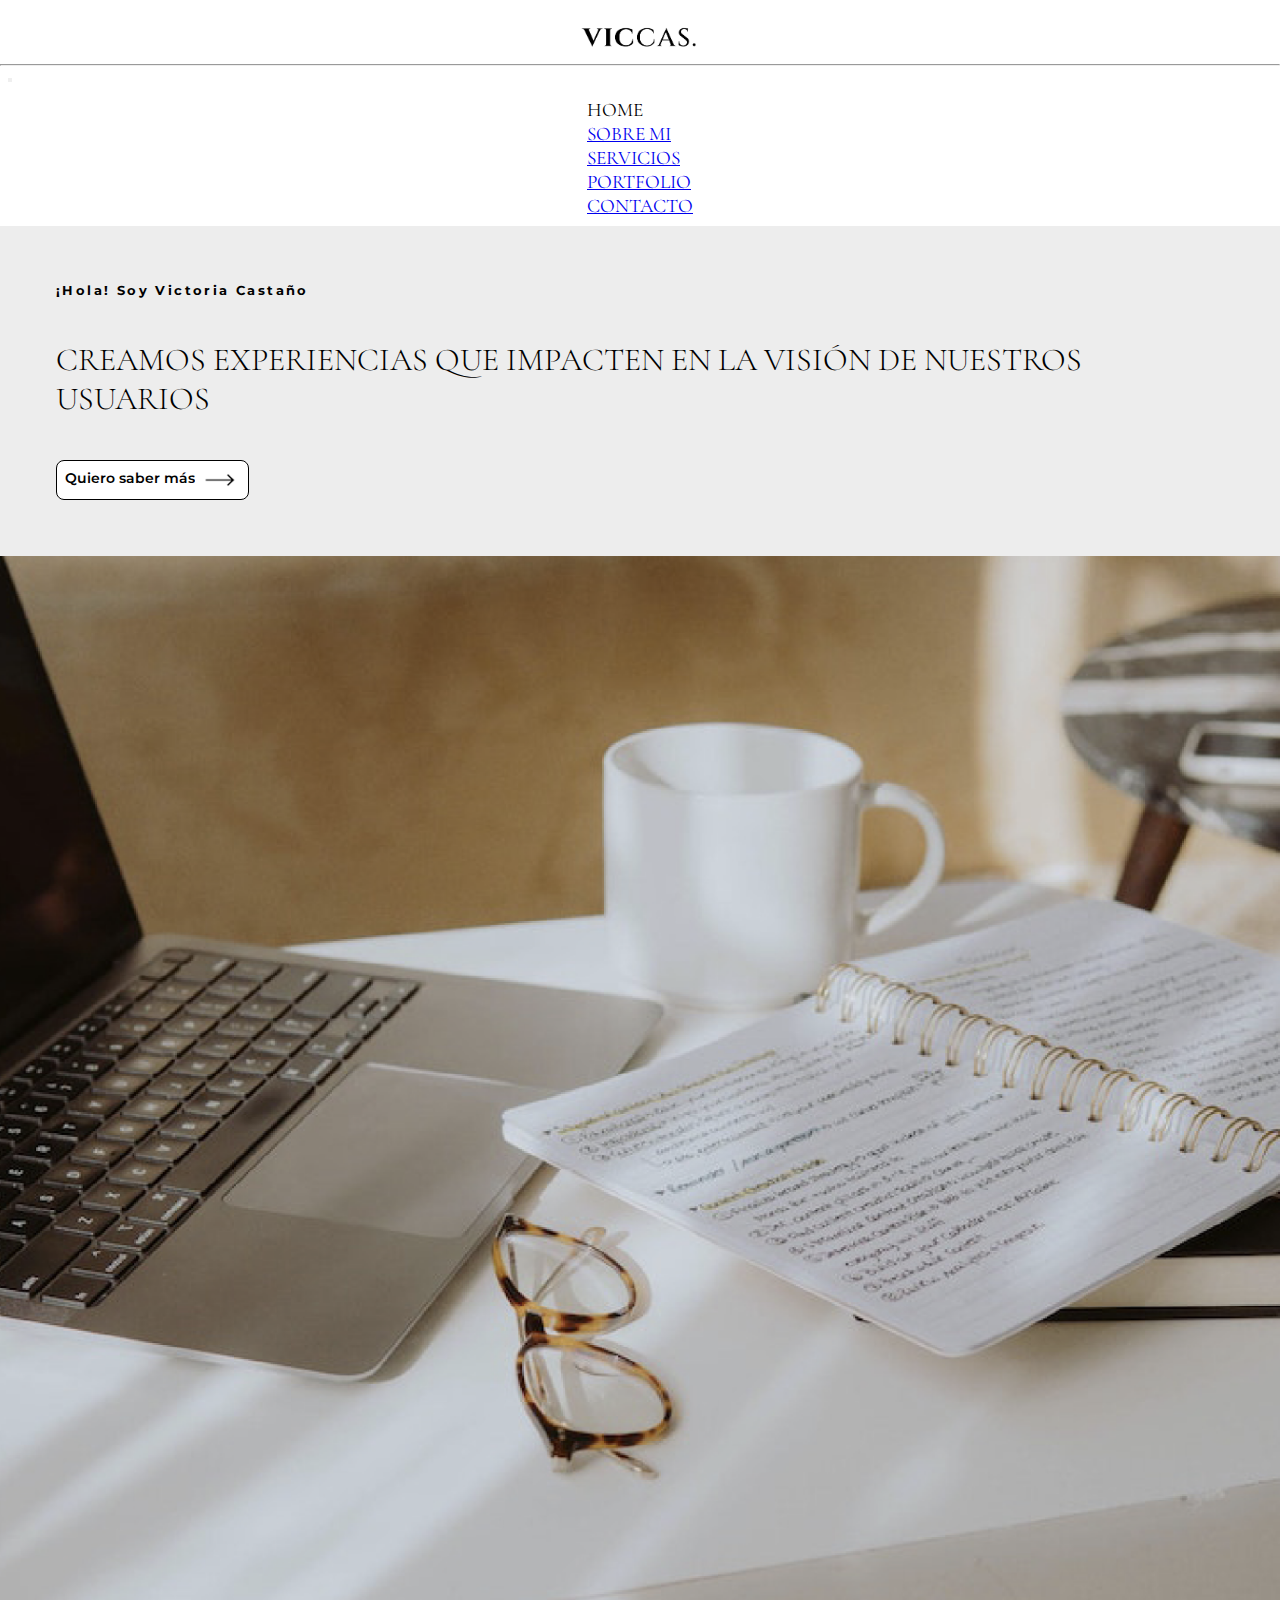
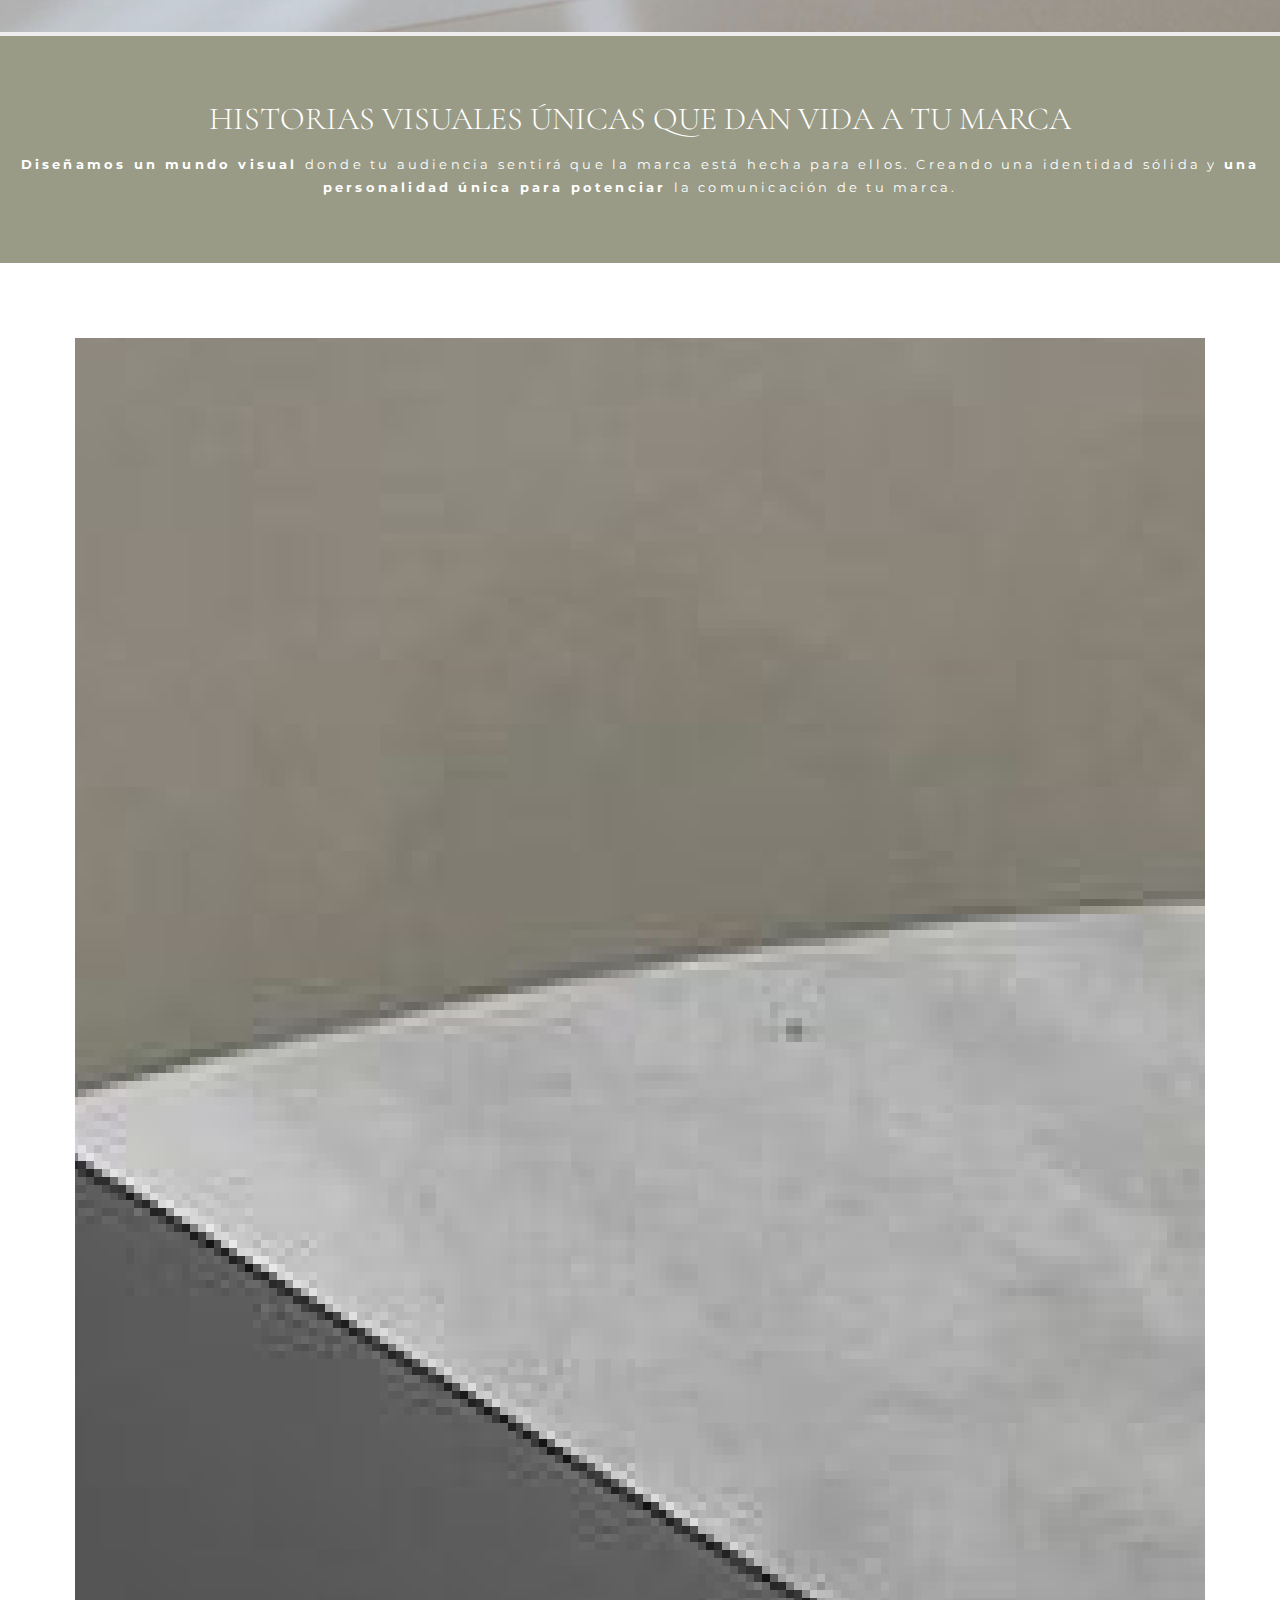
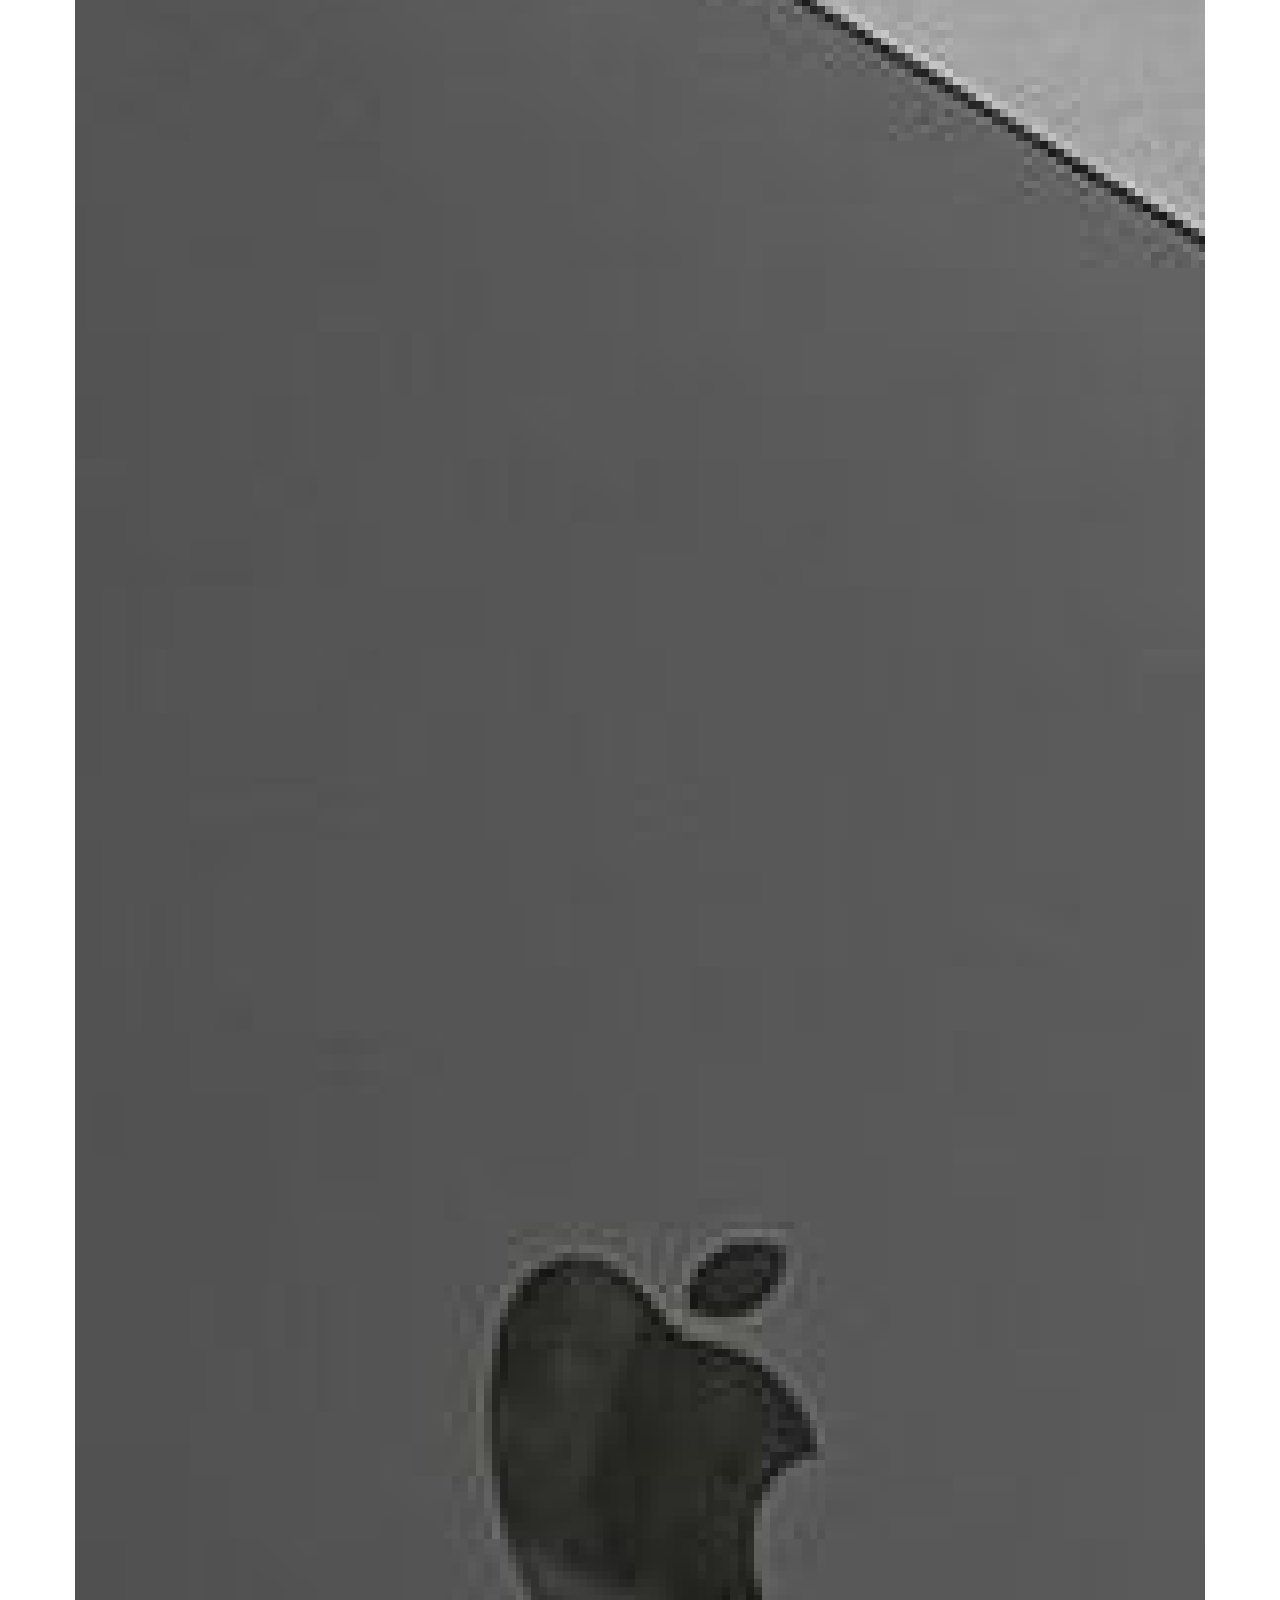
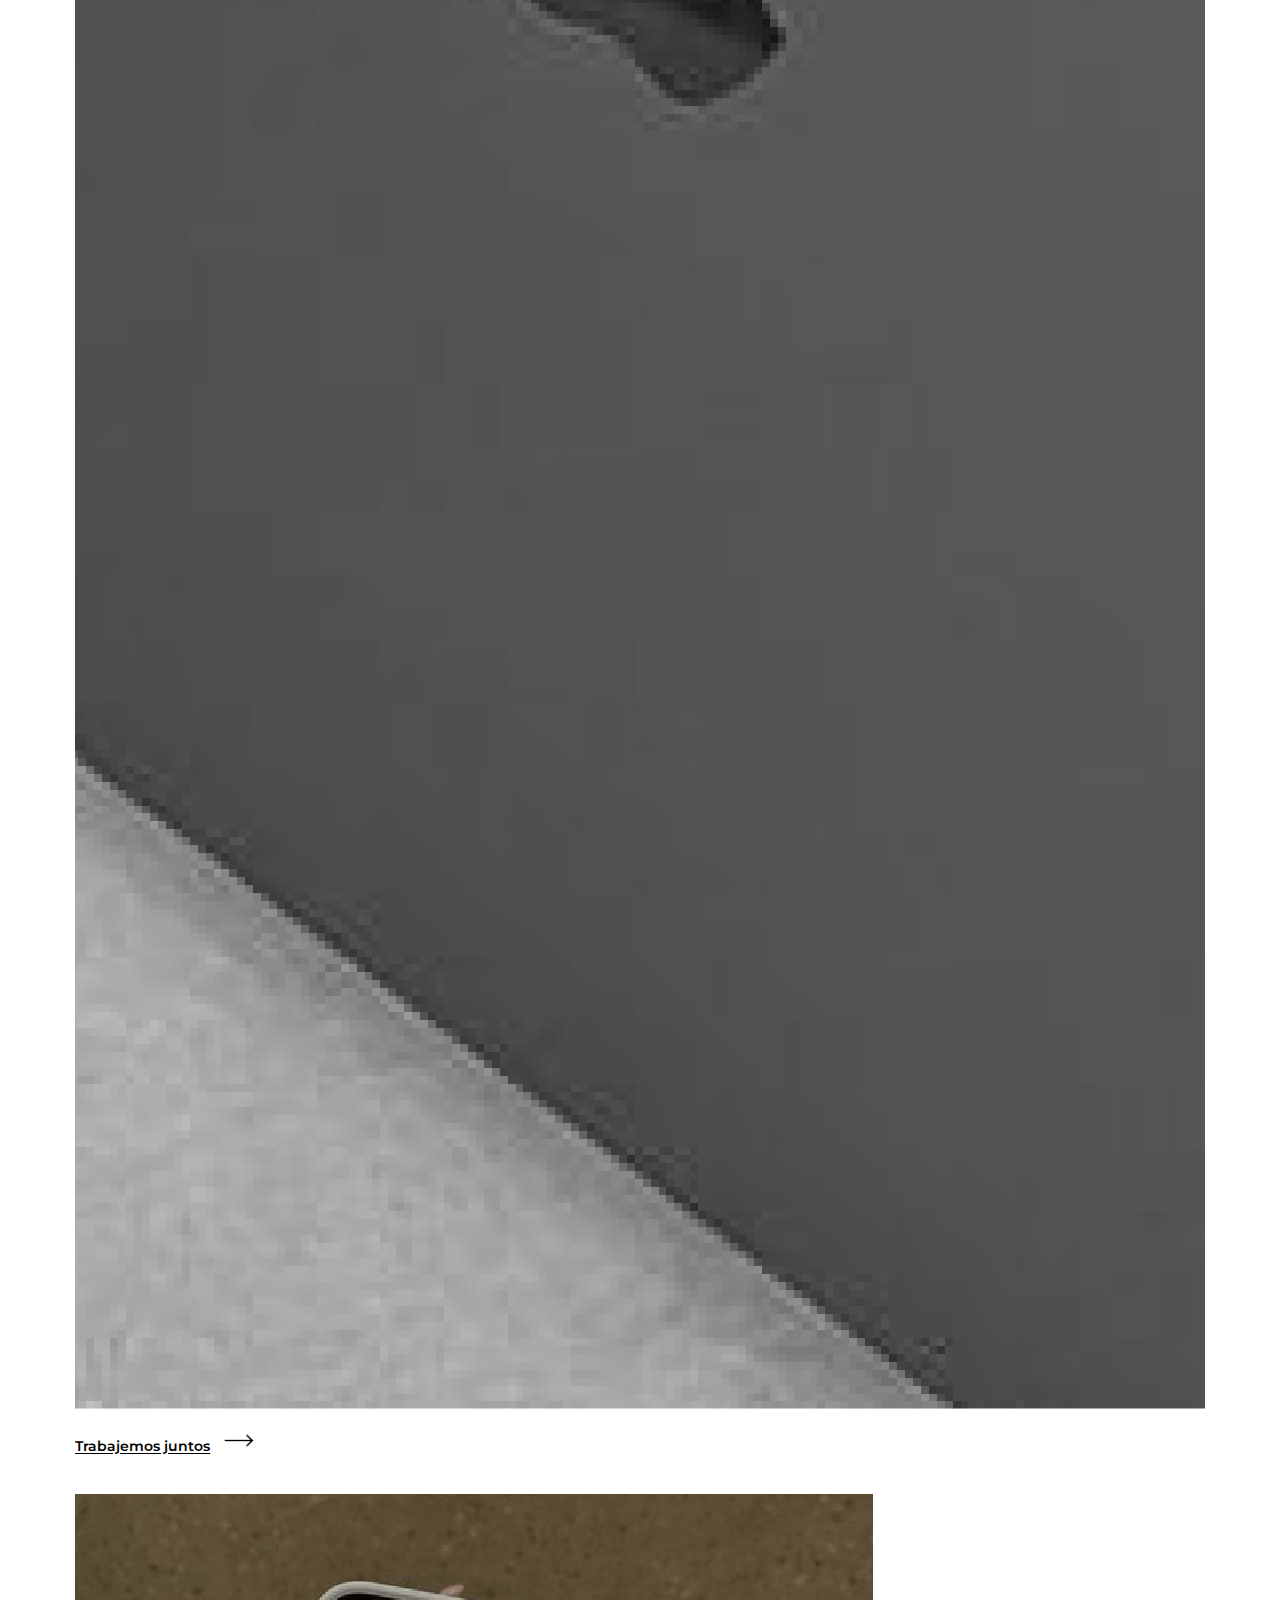
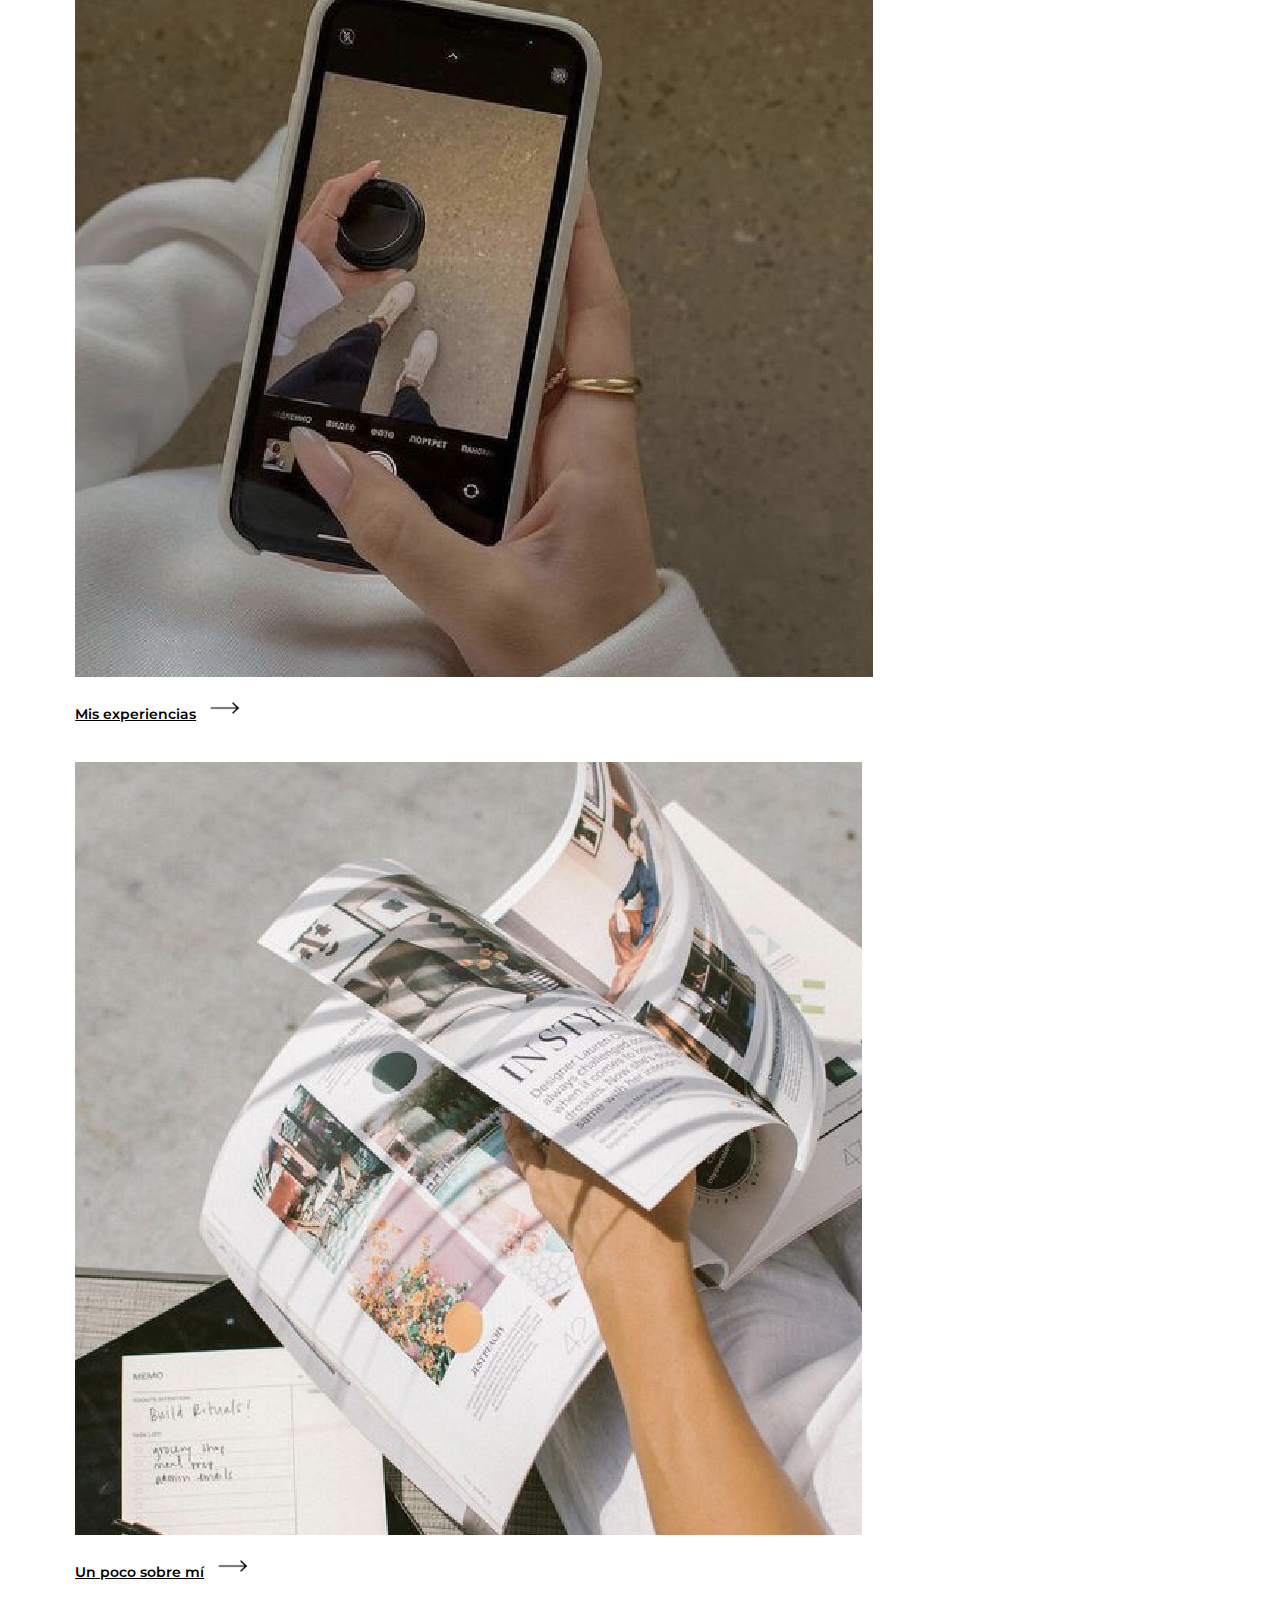
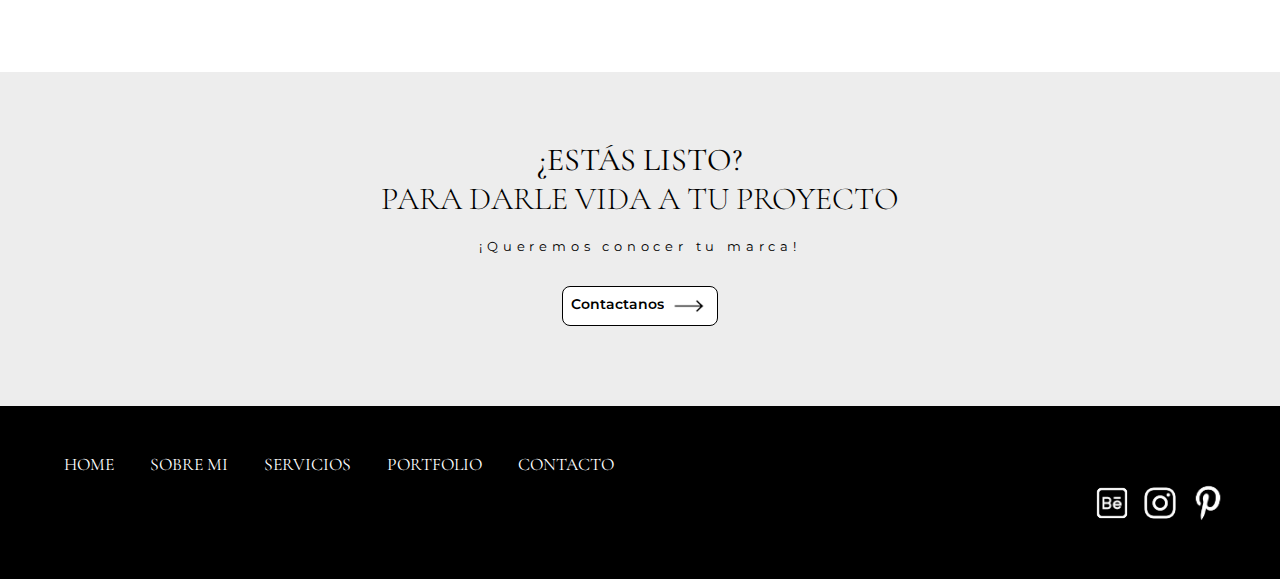
<file: index.html>
<!DOCTYPE html>

<html lang="en">


<head>
    <meta charset="UTF-8">
    <meta http-equiv="X-UA-Compatible" content="IE=edge">
    <meta name="viewport" content="width=device-width, initial-scale=1.0">
    <meta name="description" content="Branding y sitios Web creativos y funcionales. Creamos marcas que emocionan, que generan experiencia. Soy Victoria Castaño, Diseñadora Gráfica." >
    <meta name="keywords" content="diseño, diseño gráfico, branding, social sedia, sitios web, crear, experiencias, marcas, creativo, proyectos, portfolio, comunicación">
    <link rel="icon" type="image/jpg" href="./img/favicon.png"/>
    <title>Inicio - Viccas</title>


<!--Boostrap-->  
  <link href="https://cdn.jsdelivr.net/npm/bootstrap@5.3.0-alpha1/dist/css/bootstrap.min.css" rel="stylesheet" integrity="sha384-GLhlTQ8iRABdZLl6O3oVMWSktQOp6b7In1Zl3/Jr59b6EGGoI1aFkw7cmDA6j6gD" crossorigin="anonymous">

<!--vincular css-->
    <link rel="stylesheet" href="./css/estilos.css">

<!--Google fonts-->
    <link rel="preconnect" href="https://fonts.googleapis.com">
    <link rel="preconnect" href="https://fonts.gstatic.com" crossorigin>
    <link href="https://fonts.googleapis.com/css2?family=Cinzel:wght@400;700&family=Cormorant+Garamond:wght@300;400;700&family=Monsieur+La+Doulaise&family=Montserrat:wght@300;400;700&family=Pinyon+Script&display=swap" rel="stylesheet">

</head>

<!--Comienza BODY--> 

<body>
<header>

<!--Comienza NAVBAR-->    

<nav class="navbar navbar-expand-lg bg-white">

     <div id="container-logo">
          <a class="navbar-brand  " href="#">
            <img class="" src="./img/logoviccas.png" alt="Bootstrap" width="150">
          </a>
     </div>
    
     <hr>
     
    <div class="container-fluid">

      <button class="navbar-toggler" type="button" data-bs-toggle="collapse" data-bs-target="#navbarNav" aria-controls="navbarNav" aria-expanded="false" aria-label="Toggle navigation">
        <span class="navbar-toggler-icon"></span>
      </button>

    <div class="collapse navbar-collapse" id="navbarNav">
      <ul class="navbar-nav">
          <li class="nav-item">
            <a class="nav-link active" aria-current="page" >HOME</a>
          </li>
          <li class="nav-item">
            <a class="nav-link" href="./pages/sobremi.html">SOBRE MI</a>
          </li>
          <li class="nav-item">
            <a class="nav-link" href="./pages/servicios.html">SERVICIOS</a>
          </li>
          <li class="nav-item">
            <a class="nav-link" href="./pages/portfolio.html">PORTFOLIO</a>
          </li>
          <li class="nav-item">
            <a class="nav-link" href="./pages/contacto.html">CONTACTO</a>
          </li>
        </ul>
      </div>

    </div>

  </nav>

<!--Termina NAVBAR--> 

</header>

<!--Termina HEADER--> 


<!--Comienza MAIN--> 

<main>

  <div class="container-fluid main"> 
  <div class="row">

    <div class="col-sm-12 col-md-6 col-lg-6 col-xl-6 col-xxl-6 col-texto-main" >
      
      <div id="texto-main">
       <p class="parrafo"> <b>¡Hola! Soy Victoria Castaño</b> </p> 
       <h1 class="titulo-main">CREAMOS EXPERIENCIAS QUE IMPACTEN EN LA VISIÓN DE NUESTROS USUARIOS</h1>
       <button class="btn1 trans scale">
         <a class="a_btn" href="./pages/servicios.html">Quiero saber más </a> <img id="btn_img" src="./img/flecha.png" alt="">
       </button>
      </div>

    </div>
      
    <div class="col-sm-12 col-md-6 col-lg-6 col-xl-6 col-xxl-6 col-img-main">
       <img id="img-main" src="./img/img-main2.png" alt="">
    </div>
      
  </div>
  </div>

</main>

<!--Termina MAIN--> 


<!--Comienza DESTACADO--> 

<section>

  <div class="container-fluid" id="destacado"> 
  <div class="row">

    <div class="offset-sm-2 col-sm-8 offset-sm-2 offset-md-3 col-md-6 offset-md-3 offset-lg-3 col-lg-6 offset-lg-3 offset-xl-3 col-xl-6 offset-xl-3 offset-xxl-4 col-xxl-4 offset-xxl-4">
      <h2 class="titulo-blanco">HISTORIAS VISUALES ÚNICAS QUE DAN VIDA A TU MARCA</h2>
      <p class="parrafo-blanco"> <b> Diseñamos un mundo visual </b> donde tu audiencia sentirá que la marca está hecha para ellos.
      Creando una identidad sólida y <b> una personalidad única para potenciar </b> la comunicación de tu marca. </p>
    </div>

  </div>
  </div>

</section>

<!--Termina DESTACADO--> 


<!--Comienza ARTICLES--> 

  <div class="container-fluid articles">
  <div class="row">

      <div class="col-sm-4 col-md-4 col-lg-4 col-xl-4 col-xxl-4 cards">

        <div class="card trans scale">
          <img src="./img/article-contacto.png" class="card-img-top" alt="...">
          <div class="card-body">
             <button class="article-btn" >
               <a href="./pages/contacto.html" class="btn">Trabajemos juntos</a> <img id="btn-img" src="./img/flecha.png" alt="">
             </button>
          </div>
        </div> 
         
      </div>

      <div class="col-sm-4 col-md-4 col-lg-4 col-xl-4 col-xxl-4 cards">
        
        <div class="card trans scale">
          <img src="./img/article-portfolio.png" class="card-img-top" alt="...">
          <div class="card-body">
             <button class="article-btn" >
               <a href="./pages/portfolio.html" class="btn">Mis experiencias</a> <img id="btn-img" src="./img/flecha.png" alt="">
             </button>
          </div>
        </div>  

      </div>

      <div class="col-sm-4 col-md-4 col-lg-4 col-xl-4 col-xxl-4 cards">
        
        <div class="card trans scale"> 
          <img src="./img/article-sobremi.png" class="card-img-top" alt="...">
          <div class="card-body">
            <button class="article-btn" >
               <a href="./pages/sobremi.html" class="btn">Un poco sobre mí</a> <img id="btn-img" src="./img/flecha.png" alt="">
            </button>         
          </div>
        </div> 
         
      </div>
  
  </div>
  </div>

<!--Termina ARTICLES--> 


<!--Comienza CONTACTO--> 

 <section>

  <div class="container-fluid" id="contacto"> 
  <div class="row">

    <div class="offset-sm-1 col-sm-10 offset-sm-1 offset-md-2 col-md-8 offset-md-2 offset-lg-3 col-lg-6 offset-lg-3 offset-xl-3 col-xl-6 offset-xl-3 offset-xxl-3 col-xxl-6 offset-xxl-3">
     
      <h3 class="titulo-negro-centrado"><b>¿ESTÁS LISTO?</b> </b> <br> PARA DARLE VIDA A TU PROYECTO</P></h3>
      <p class="parrafo_negro-centrado"> ¡Queremos conocer tu marca! </p>
      
      <div class="offset-sm-1 col-sm-10 offset-sm-1 offset-md-2 col-md-8 offset-md-2 offset-lg-3 col-lg-6 offset-lg-2 offset-xl-2 col-xl-8 offset-xl-2 offset-xxl-3 col-xxl-6 offset-xxl-3 btn_center">
       <button class="btn1 btn-contacto trans scale">
        <a class="a_btn" href="./pages/contacto.html"> Contactanos </a> <img id="btn_img" src="./img/flecha.png" alt="">
      </button> 
      </div>
      
    
    </div>

  </div>
  </div>

</section>

<!--Termina CONTACTO--> 


 <!--Comienza FOOTER-->    

<footer>

  <div class="container-fluid footer">
  <div class="row">

    <div class="col-sm-12 col-md-12 col-lg-10 col-xl-8 col-xxl-10 texto-footer">

      <ul>  
        <li class="mapa-footer"><a class="a-mapa-footer" href="./index.html">HOME</a></li>
        <li class="mapa-footer"><a class="a-mapa-footer" href="./pages/sobremi.html">SOBRE MI</a></li>
        <li class="mapa-footer"><a class="a-mapa-footer" href="./pages/servicios.html">SERVICIOS</a></li>
        <li class="mapa-footer"><a class="a-mapa-footer" href="./pages/portfolio.html">PORTFOLIO</a></li>
        <li class="mapa-footer"><a class="a-mapa-footer" href="./pages/contacto.html">CONTACTO</a></li>
      </ul>

    </div>

    <div class="col-sm-12 col-md-12 col-lg-2 col-xl-4 col-xxl-2 redes-footer" >
      <a href=""></a>
      <a href="https://www.behance.net/mariavcastao" target="_blank"><img class="img_redes_footer" src="./img/img-behance.png" alt=""> </a>
      <a href="https://www.instagram.com/vikicasta/?hl=es" target="blank"><img class="img_redes_footer" src="./img/img-instagram.png" alt=""></a>
      <a href="https://ar.pinterest.com/mvcastano/" target="_blank"><img class="img_redes_footer" src="./img/img-pinterest.png" alt=""> </a> 
    </div>

  </div>
  </div>

</footer>

<!--Termina FOOTER--> 


    
<!--Boostrap script-->
<script src="https://cdn.jsdelivr.net/npm/bootstrap@5.3.0-alpha1/dist/js/bootstrap.bundle.min.js" integrity="sha384-w76AqPfDkMBDXo30jS1Sgez6pr3x5MlQ1ZAGC+nuZB+EYdgRZgiwxhTBTkF7CXvN" crossorigin="anonymous"></script>


</body>

</html>
</file>
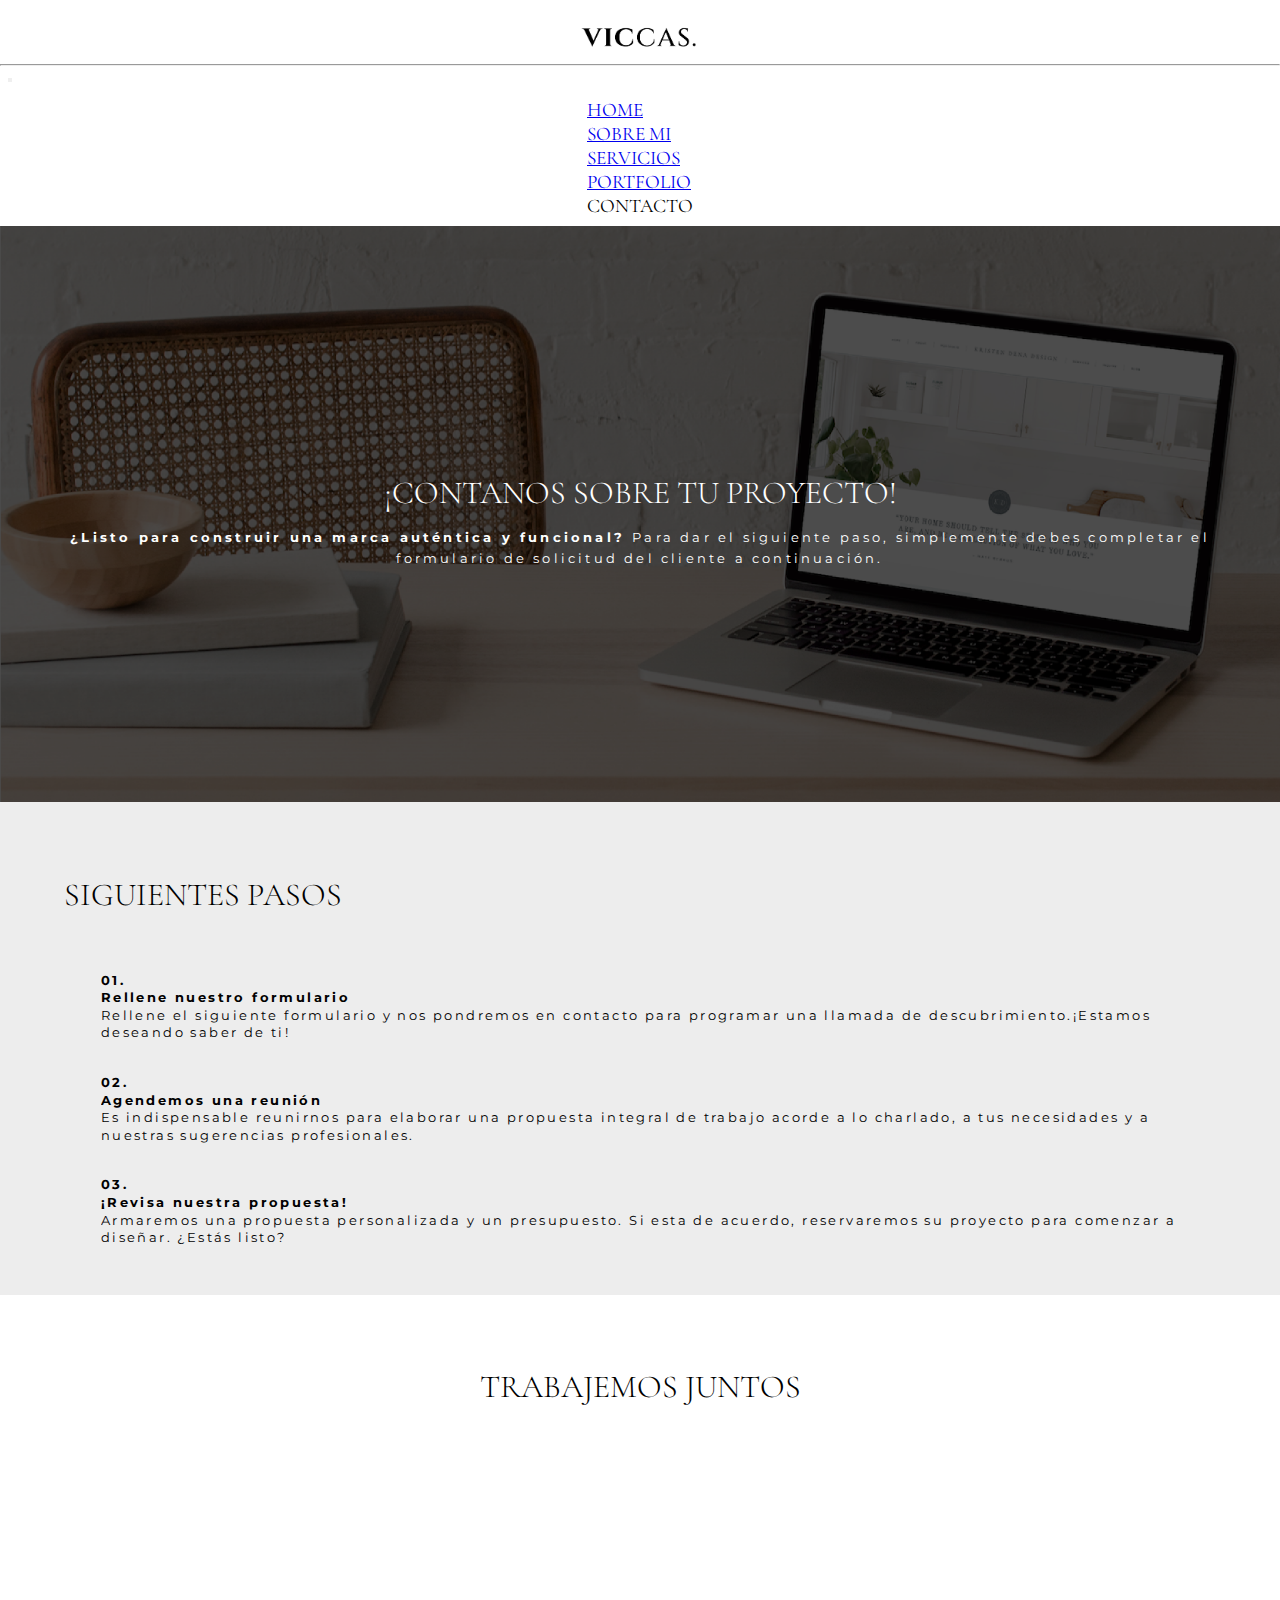
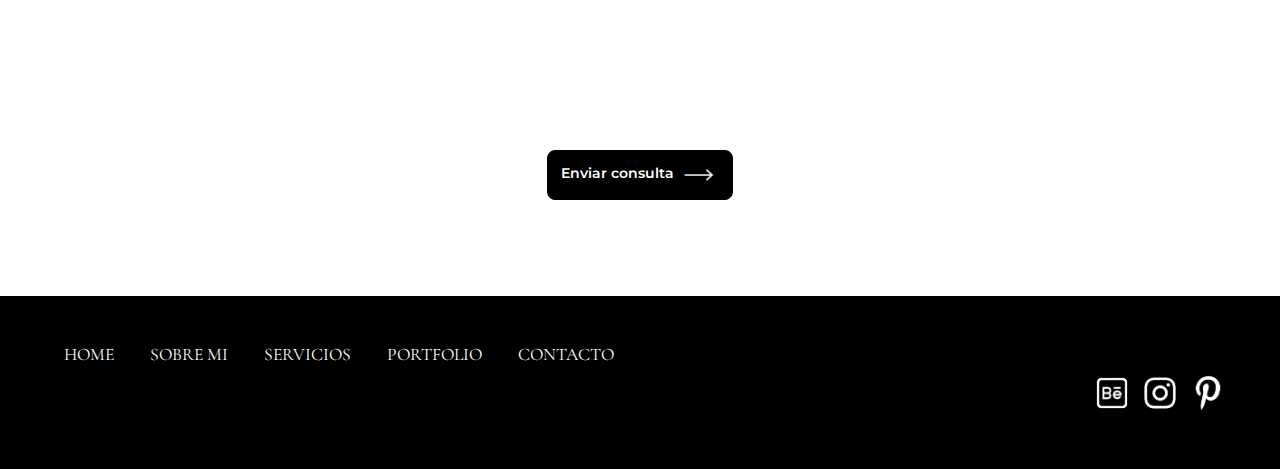
<file: pages/contacto.html>
<!DOCTYPE html>

<html lang="en">


<head>
    <meta charset="UTF-8">
    <meta http-equiv="X-UA-Compatible" content="IE=edge">
    <meta name="viewport" content="width=device-width, initial-scale=1.0">
    <meta name="description" content="¿Listo para construir una marca auténtica y funcional? Contanos sobre tu proyecto." >
    <meta name="keywords" content="Diseño, diseño gráfico, branding, social media, sitios web, crear, experiencias, marcas, creativo, comunicación, contacto, presupuesto, empresa, brief">
    <link rel="icon" type="image/jpg" href="./img/favicon.png"/>
    <title>Viccas - Contactanos</title>

<!--Boostrap-->  
  <link href="https://cdn.jsdelivr.net/npm/bootstrap@5.3.0-alpha1/dist/css/bootstrap.min.css" rel="stylesheet" integrity="sha384-GLhlTQ8iRABdZLl6O3oVMWSktQOp6b7In1Zl3/Jr59b6EGGoI1aFkw7cmDA6j6gD" crossorigin="anonymous">

<!--vincular css-->
    <link rel="stylesheet" href="../css/estilos.css">

<!--Google fonts-->
    <link rel="preconnect" href="https://fonts.googleapis.com">
    <link rel="preconnect" href="https://fonts.gstatic.com" crossorigin>
    <link href="https://fonts.googleapis.com/css2?family=Cinzel:wght@400;700&family=Cormorant+Garamond:wght@300;400;700&family=Monsieur+La+Doulaise&family=Montserrat:wght@300;400;700&family=Pinyon+Script&display=swap" rel="stylesheet">

</head>


<!--Comienza BODY--> 

<body>
  <header>
  
  <!--Comienza NAVBAR-->    
  
  <nav class="navbar navbar-expand-lg bg-white">
  
       <div id="container-logo">
            <a class="navbar-brand rotate-vert-center" href="../index.html">
              <img src="../img/logoviccas.png" alt="Bootstrap" width="150">
            </a>
       </div>
      
       <hr>
       
      <div class="container-fluid">
  
        <button class="navbar-toggler" type="button" data-bs-toggle="collapse" data-bs-target="#navbarNav" aria-controls="navbarNav" aria-expanded="false" aria-label="Toggle navigation">
          <span class="navbar-toggler-icon"></span>
        </button>
  
      <div class="collapse navbar-collapse" id="navbarNav">
        <ul class="navbar-nav">
            <li class="nav-item">
              <a class="nav-link" aria-current="page" href="../index.html">HOME</a>
            </li>
            <li class="nav-item">
              <a class="nav-link" href="../pages/sobremi.html">SOBRE MI</a>
            </li>
            <li class="nav-item">
              <a class="nav-link " href="../pages/servicios.html">SERVICIOS</a>
            </li>
            <li class="nav-item">
              <a class="nav-link" href="../pages/portfolio.html">PORTFOLIO</a>
            </li>
            <li class="nav-item">
              <a class="nav-link active">CONTACTO</a>
            </li>
          </ul>
        </div>
  
      </div>
  
    </nav>
  
<!--Termina NAVBAR--> 
  
  </header>
  
<!--Termina HEADER--> 
  
  
<!--Comienza MAIN--> 
  
  <main>
  
    <main>

      <div class="container-fluid main-contacto"> 
      <div class="row">
    
        <div class="offset-sm-2 col-sm-8 offset-sm-2 offset-md-3 col-md-6 offset-md-3 offset-lg-3 col-lg-6 offset-lg-3 offset-xl-3 col-xl-6 offset-xl-3  offset-xxl-3 col-xxl-6 offset-xxl-3 titulo-servicios">
          
          <div id="texto-main-servicios">
            <h1 class="titulo-main-contacto">¡CONTANOS SOBRE TU PROYECTO!</h1>
            <p class="parrafo-blanco"> <b> ¿Listo para construir una marca auténtica y funcional? </b> Para dar
              el siguiente paso, simplemente debes completar el formulario de solicitud del cliente a continuación.</p>
          </div>
    
        </div>
          
      </div>
      </div>
    
    </main>
    
<!--Termina MAIN--> 


<!--Comienza PASOS Contacto-->

<section>

  <div class="container-fluid contacto main">
  <div class="row">

  <div class="col-12">
    <h2 class="titulo-main">SIGUIENTES PASOS</h2>
  </div>

<div class="col-sm-12 col-md-4 col-lg-4 col-xl-4 col-xxl-4 col-contacto">
  <p class="parrafo"> <b>01. <br> Rellene nuestro formulario</b> 
    <br> Rellene el siguiente formulario y nos pondremos en contacto para programar una llamada de descubrimiento.¡Estamos deseando saber de ti! </p>
</div>

<div class="col-sm-12 col-md-4 col-lg-4 col-xl-4 col-xxl-4 col-contacto">
  <p class="parrafo"> <b>02. <br> Agendemos una reunión </b> 
    <br> Es indispensable reunirnos para elaborar una propuesta integral de trabajo acorde a lo charlado, a tus necesidades y a nuestras sugerencias profesionales. </p>
</div>

<div class="col-sm-12 col-md-4 col-lg-4 col-xl-4 col-xxl-4 col-contacto">
  <p class="parrafo"> <b>03. <br> ¡Revisa nuestra propuesta! </b> 
    <br> Armaremos una propuesta personalizada y un presupuesto. Si esta de acuerdo, reservaremos su proyecto para comenzar a diseñar. ¿Estás listo? </p>
</div>

</div>
</div>

</section>

<!--Termina PASOS Contacto-->


<!--Comienza FORMULARIO Contacto-->


<section>

  <div class="container-fluid formulario">
    <form action="contact.php" method="post"></form>

    <div class="row" id="texto-main">

    <div class="col-12">
      <h2 class="titulo-main">TRABAJEMOS JUNTOS</h2>
    </div>

  </div>

    

  <!--FORMULARIO Fila 1-->

    <div class="row cajas-formulario">

      
      <div class="col-sm-12 col-md-6 input-form">

        <div>
          <label for="name">Nombre</label>
        </div>

        <div>
          <input class="input" type="text" id="" name="visitor_name" placeholder="" pattern=[A-Z\sa-z]{3,20} required>    
        </div>
        
      </div>



      <div class="col-sm-12 col-md-6 input-form">

        <div>
          <label for="name">Apellido</label>
        </div>

        <div>
          <input type="email" class="form-control input" id="exampleInputEmail1" aria-describedby="emailHelp" name="visitor_name" pattern=[A-Z\sa-z]{3,20} required>    
        </div>
        
      </div>

    <!--FORMULARIO Fila 2-->    

      <div class="col-sm-12 col-md-6 input-form">

        <div>
          <label for="name">Correo Electrónico</label>
        </div>

        <div>
          <input class="input" type="text" id="" name="visitor_name" placeholder="" pattern=[A-Z\sa-z]{3,20} required>    
        </div>
        
      </div>


      
      <div class="col-sm-12 col-md-6 input-form">

        <div>
          <label for="name">Nombre de tu empresa</label>
        </div>

        <div>
          <input class="input" type="text" id="" name="visitor_name" placeholder="" pattern=[A-Z\sa-z]{3,20} required>    
        </div>
        
      </div>

  <!--FORMULARIO Fila 3-->

      <div class="col-sm-12 col-md-6 input-form">

        <div>
          <label for="department-selection">Servicio que deseas</label>
        </div>

        <div>
          <select class="input" id="department-selection" name="concerned_department" required> 
            <option value="marca">Branding</option> 
            <option value="redes">Social Media</option>
            <option value="web">Sitio Web</option>
          </select>
        </div>
        
      </div>



      <div class="col-sm-12 col-md-6 input-form">

        <div>
          <label for="department-selection">¿Cómo nos conociste?</label>
        </div>

        <div>
          <select class="input" id="department-selection" name="concerned_department" required> 
            <option value="marca">Recomendación</option> 
            <option value="redes">Redes Sociales</option>
            <option value="web">Sitio Web</option>
            <option value="marca">Otro</option>
          </select>
        </div>
        
      </div>

  <!--FORMULARIO Fila 4-->

      <div class="col-sm-12 col-md-6 input-form">

        <div>
          <label for="name">Presupuesto estimado</label>
        </div>

        <div>
          <input class="input" type="text" id="" name="visitor_name" placeholder="" pattern=[A-Z\sa-z]{3,20} required>    
        </div>
        
      </div>


      <div class="col-sm-12 col-md-6 input-form">

        <div>
          <label for="name">Fecha de entrega ideal</label>
        </div>

        <div>
          <input class="input" type="text" id="" name="visitor_name" placeholder="" pattern=[A-Z\sa-z]{3,20} required>    
        </div>
        
      </div>

      
  <!--FORMULARIO Área de texto-->


      <div class="col-sm-12 col-md-12 input-form">

        <div>
          <label for="message">Cuentanos sobre tu proyecto</label>
        </div>

        <div>
          <textarea class="area-input-text" id="message" name="visitor_message" placeholder="Escribe tu mensaje aquí." required></textarea> 
        </div>
        
      </div>

 </div>
  <!--FORMULARIO Botón-->
  

   

    <div class="row-btn">

     <div class="col-12 button-center trans scale">
       <button class="btn-negro">
         <a class="a_btn-negro" type="submit">Enviar consulta </a> <img id="btn_img" src="../img/flecha-blanca.png" alt="">
      </button>
      </div>

     </div>

</div>
    
</section>




<!--Comienza FOOTER-->    

<footer>

  <div class="container-fluid footer">
  <div class="row">

    <div class="col-sm-12 col-md-12 col-lg-10 col-xl-8 col-xxl-10 texto-footer">

      <ul>  
        <li class="mapa-footer"><a class="a-mapa-footer" href="../index.html">HOME</a></li>
        <li class="mapa-footer"><a class="a-mapa-footer" href="../pages/sobremi.html">SOBRE MI</a></li>
        <li class="mapa-footer"><a class="a-mapa-footer"href="../pages/servicios.html">SERVICIOS</a></li>
        <li class="mapa-footer"><a class="a-mapa-footer" href="../pages/portfolio.html">PORTFOLIO</a></li>
        <li class="mapa-footer"><a class="a-mapa-footer">CONTACTO</a></li>
      </ul>

    </div>

    <div class="col-sm-12 col-md-12 col-lg-2 col-xl-4 col-xxl-2 redes-footer" >
      <a href=""></a>
      <a href="https://www.behance.net/mariavcastao" target="_blank"><img class="img_redes_footer" src="../img/img-behance.png" alt=""> </a>
      <a href="https://www.instagram.com/vikicasta/?hl=es" target="blank"><img class="img_redes_footer" src="../img/img-instagram.png" alt=""></a>
      <a href="https://ar.pinterest.com/mvcastano/" target="_blank"><img class="img_redes_footer" src="../img/img-pinterest.png" alt=""> </a> 
    </div>

  </div>
  </div>

</footer>

 <!--Termina FOOTER--> 


    
<!--Boostrap script-->
<script src="https://cdn.jsdelivr.net/npm/bootstrap@5.3.0-alpha1/dist/js/bootstrap.bundle.min.js" integrity="sha384-w76AqPfDkMBDXo30jS1Sgez6pr3x5MlQ1ZAGC+nuZB+EYdgRZgiwxhTBTkF7CXvN" crossorigin="anonymous"></script>


</body>

</html>
</file>
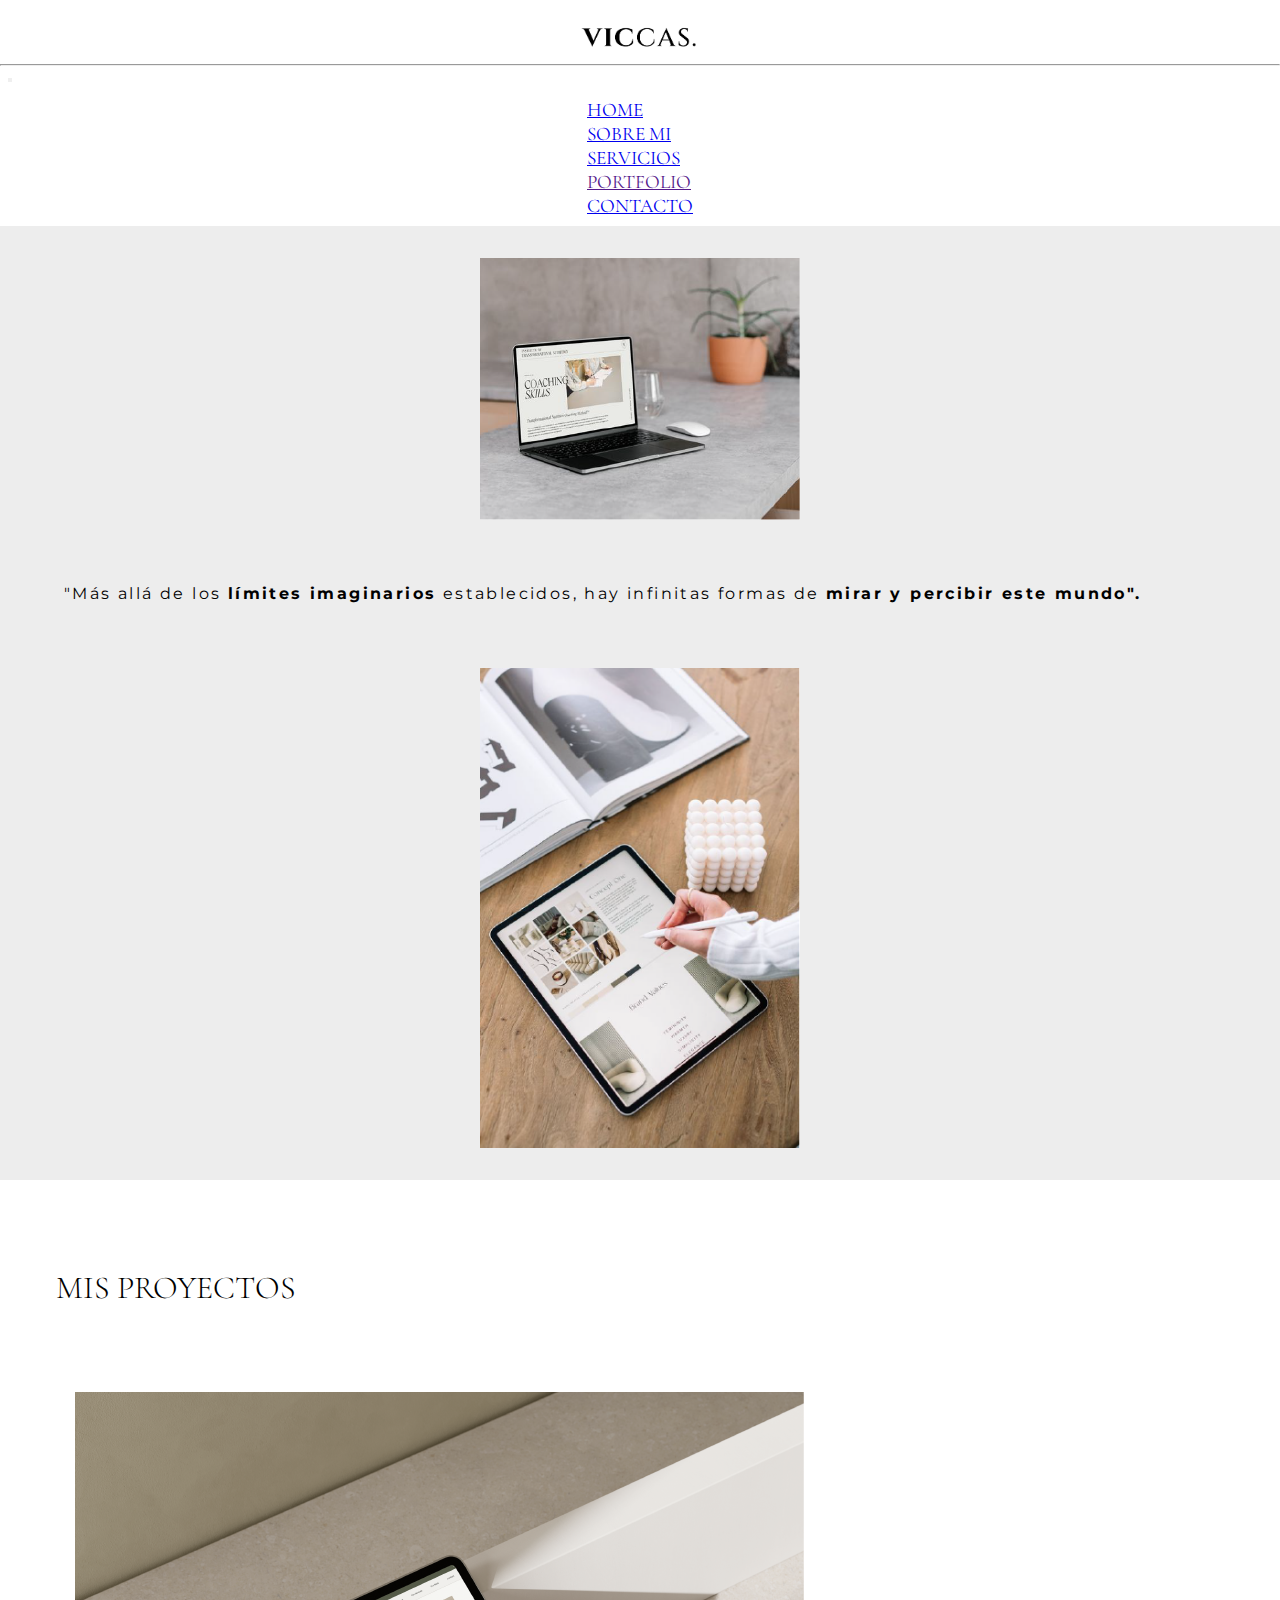
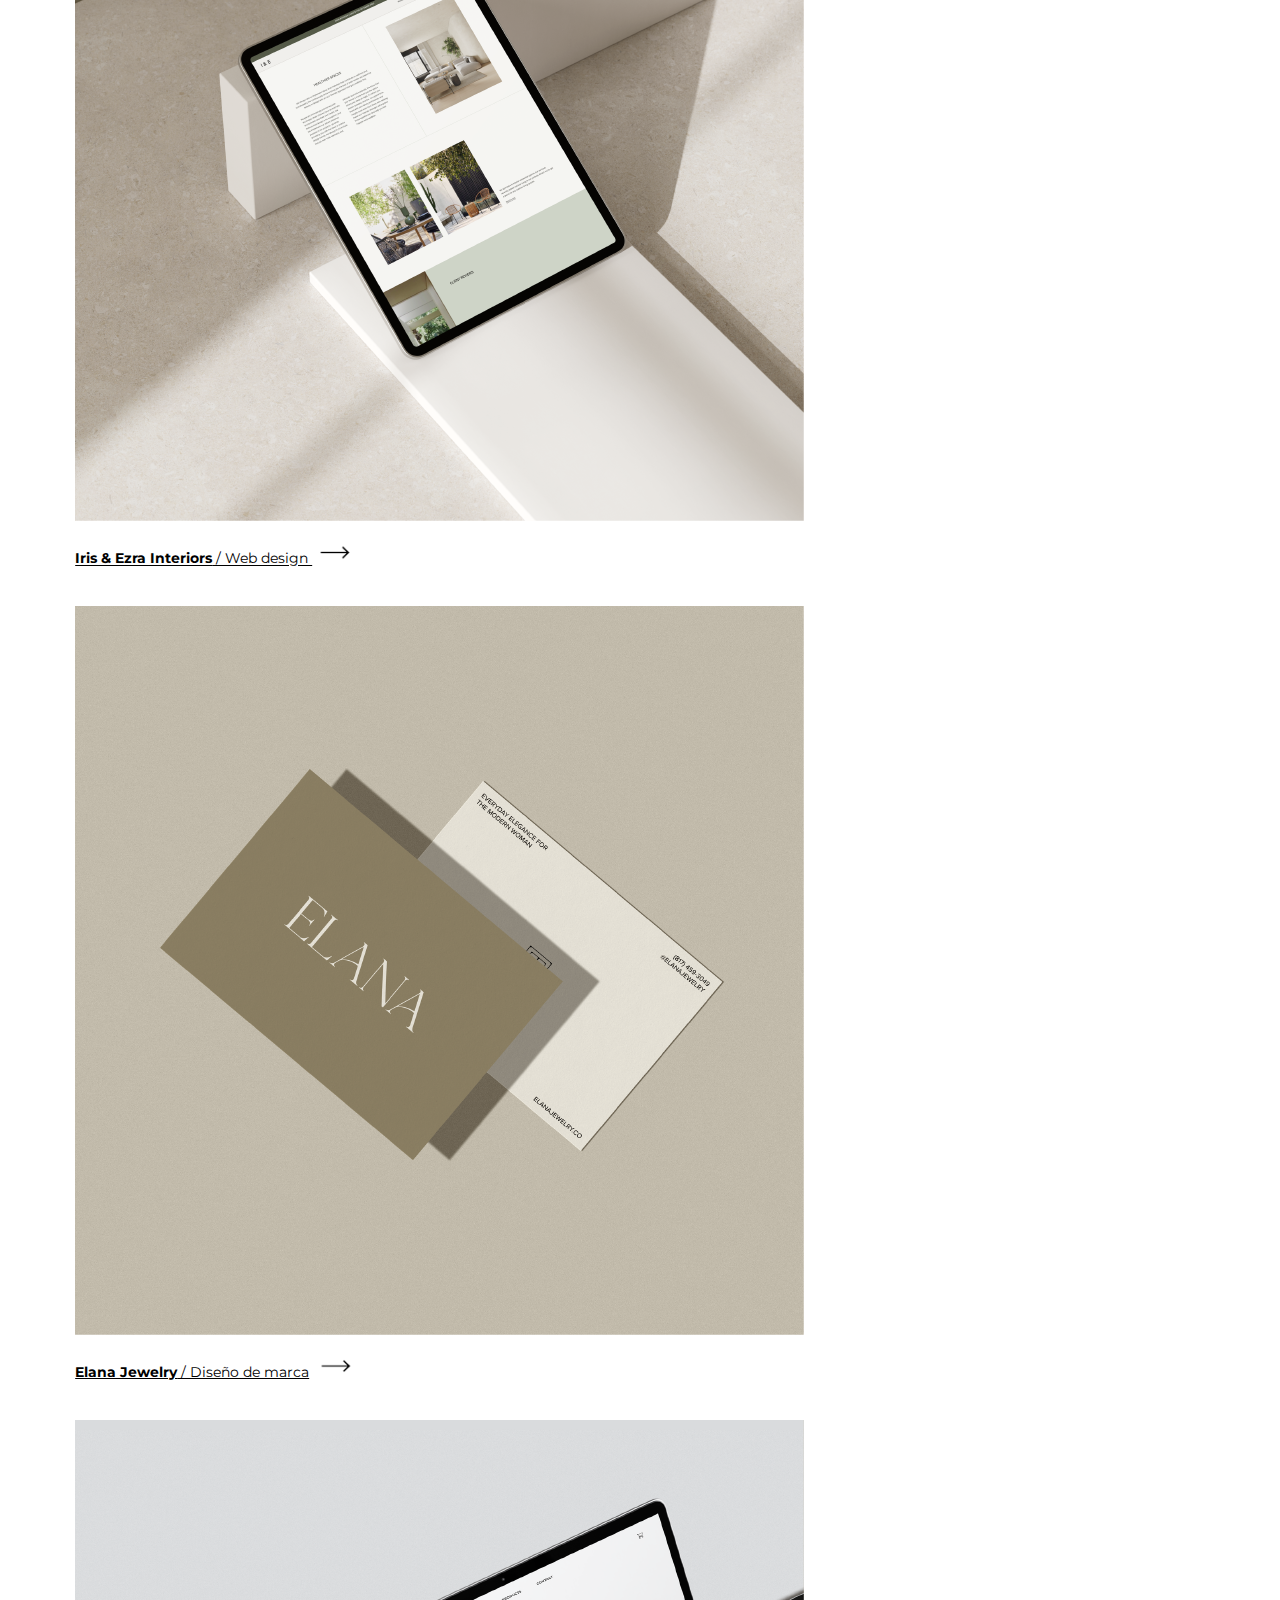
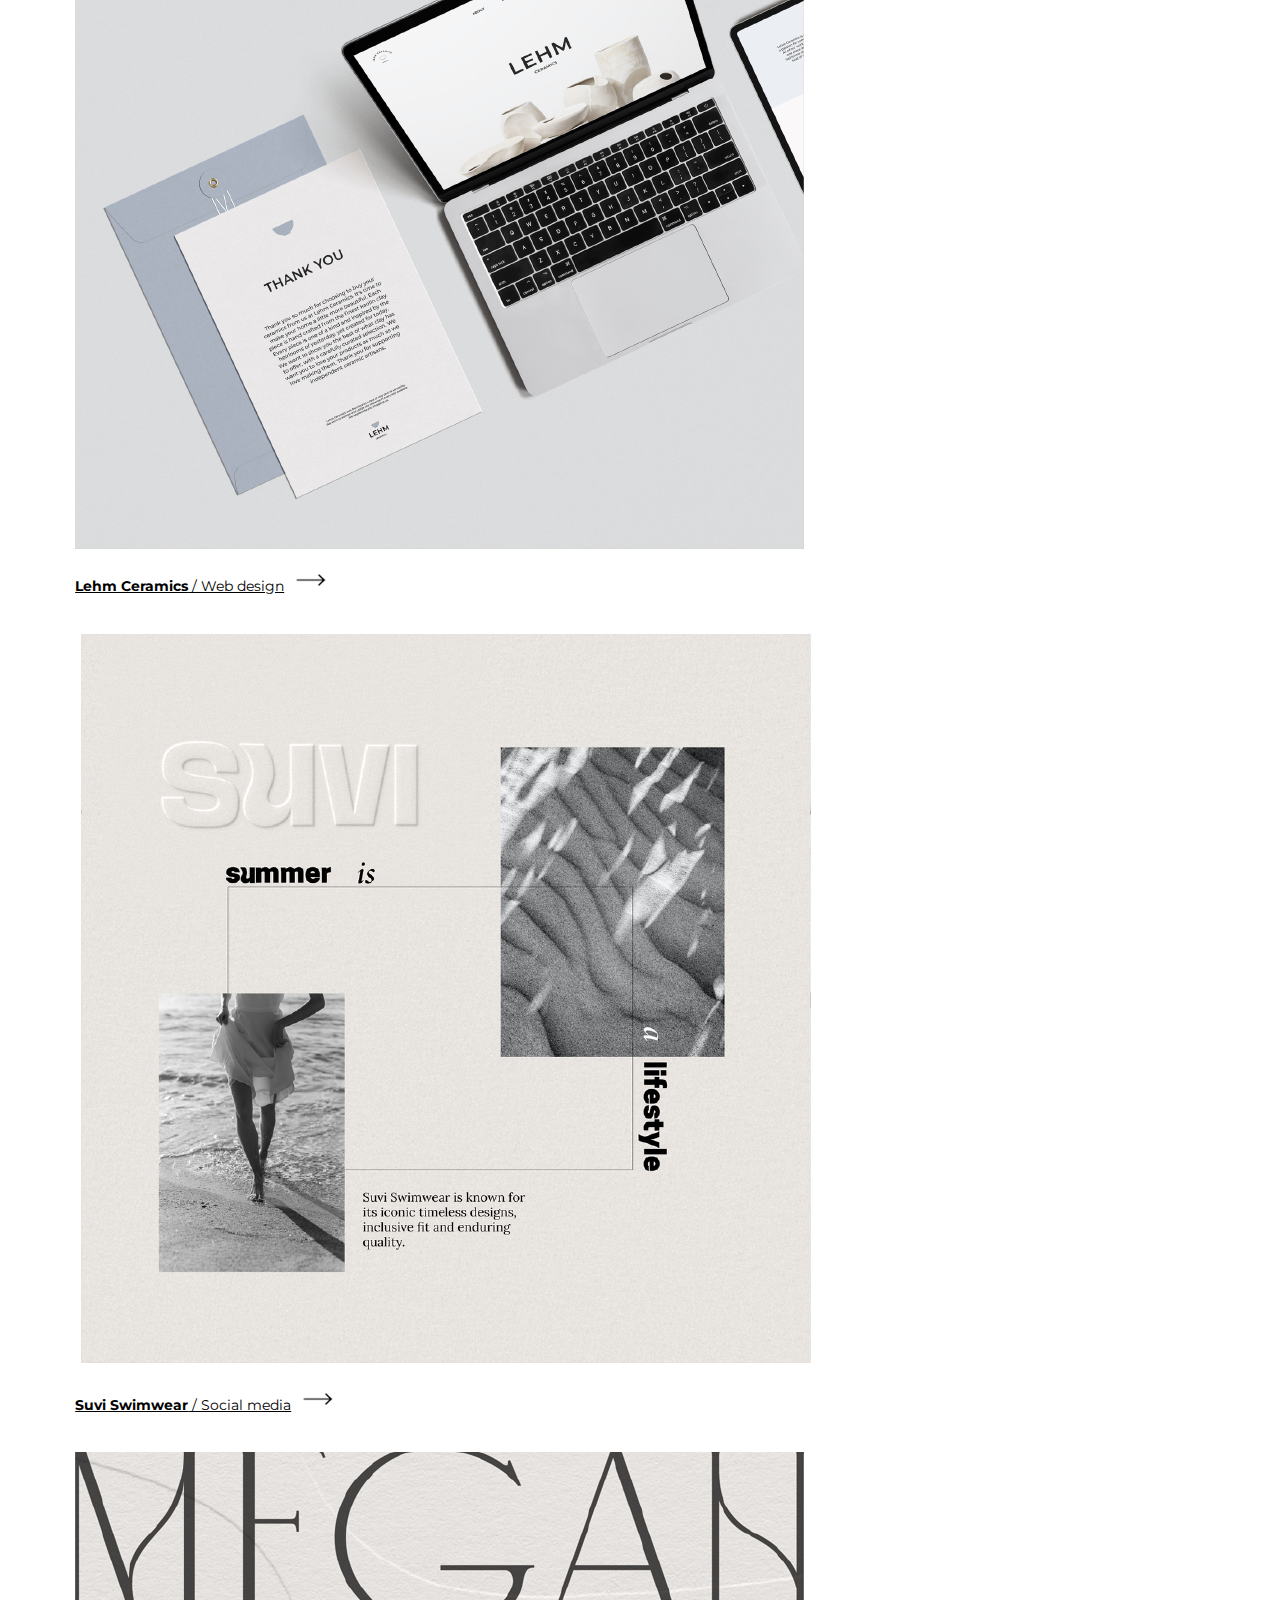
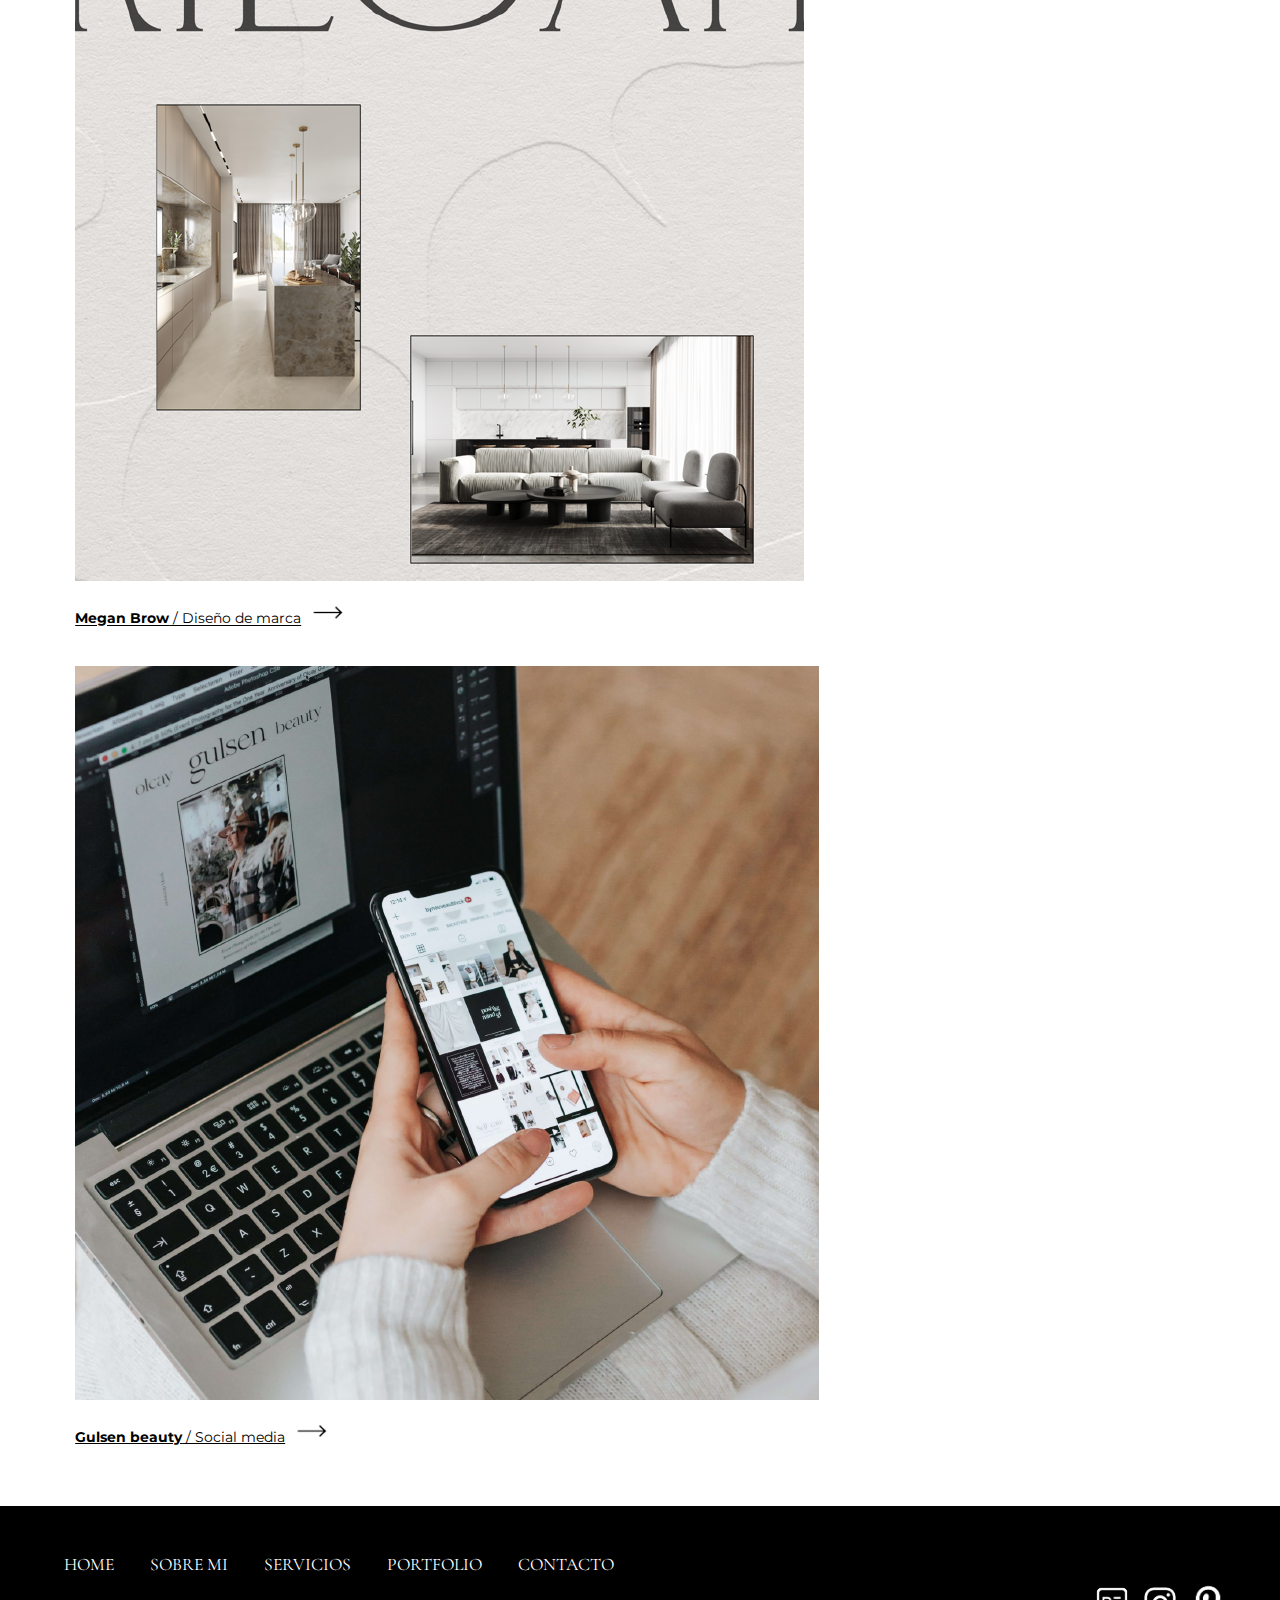
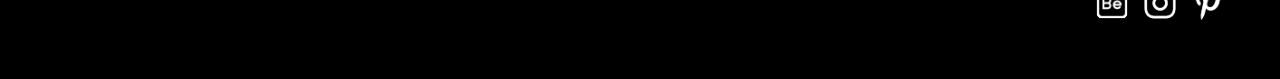
<file: pages/portfolio.html>
<!DOCTYPE html>

<html lang="en">


<head>
    <meta charset="UTF-8">
    <meta http-equiv="X-UA-Compatible" content="IE=edge">
    <meta name="viewport" content="width=device-width, initial-scale=1.0">
    <meta name="description" content="Te presento mis proyectos realizados. Creamos marcas significativas y que impacten." >
    <meta name="keywords" content="diseño, diseño gráfico, branding, diseño de marca, social media, sitios web, Web design, crear, experiencias, marcas, creativo, proyectos, portfolio">
    <link rel="icon" type="image/jpg" href="./img/favicon.png"/>
    <title>Viccas - Mis Proyectos</title>

  <!--Boostrap-->  
  <link href="https://cdn.jsdelivr.net/npm/bootstrap@5.3.0-alpha1/dist/css/bootstrap.min.css" rel="stylesheet" integrity="sha384-GLhlTQ8iRABdZLl6O3oVMWSktQOp6b7In1Zl3/Jr59b6EGGoI1aFkw7cmDA6j6gD" crossorigin="anonymous">

<!--vincular css-->
    <link rel="stylesheet" href="../css/estilos.css">

<!--Google fonts-->
    <link rel="preconnect" href="https://fonts.googleapis.com">
    <link rel="preconnect" href="https://fonts.gstatic.com" crossorigin>
    <link href="https://fonts.googleapis.com/css2?family=Cinzel:wght@400;700&family=Cormorant+Garamond:wght@300;400;700&family=Monsieur+La+Doulaise&family=Montserrat:wght@300;400;700&family=Pinyon+Script&display=swap" rel="stylesheet">

</head>



<body>


<header>

<!--Barra de navegación-->    

<nav class="navbar navbar-expand-lg bg-white">

    <div id="container-logo">
         <a class="navbar-brand rotate-vert-center" href="#">
           <img src="../img/logoviccas.png" alt="Bootstrap" width="150">
         </a>
    </div>
   
    <hr>
    
   <div class="container-fluid">
     <button class="navbar-toggler" type="button" data-bs-toggle="collapse" data-bs-target="#navbarNav" aria-controls="navbarNav" aria-expanded="false" aria-label="Toggle navigation">
       <span class="navbar-toggler-icon"></span>
     </button>
   <div class="collapse navbar-collapse" id="navbarNav">
     <ul class="navbar-nav">
         <li class="nav-item">
           <a class="nav-link" aria-current="page" href="../index.html">HOME</a>
         </li>
         <li class="nav-item">
           <a class="nav-link" href="../pages/sobremi.html">SOBRE MI</a>
         </li>
         <li class="nav-item">
           <a class="nav-link" href="../pages/servicios.html">SERVICIOS</a>
         </li>
         <li class="nav-item">
           <a class="nav-link active" href="">PORTFOLIO</a>
         </li>
         <li class="nav-item">
           <a class="nav-link" href="../pages/contacto.html">CONTACTO</a>
         </li>
       </ul>
     </div>
     </div>

 </nav>

</header>


<!--Comienza MAIN--> 
  
<main>

  <div class="container-fluid main-sobremi"> 
  <div class="row">

    <div class="col-sm-12 col-md-4 col-lg-4 col-xl-4 col-xxl-4 col-img-portfolio">
      <img id="img-portfolio" src="../img/img-portfolio2-main.png" alt="">
    </div>

    <div class="col-sm-12 col-md-4 col-lg-4 col-xl-4 col-xxl-4 col-texto-main">
      
      <div id="texto-portfolio">
       <p class="parrafo_frase">"Más allá de los <b>límites imaginarios</b>  establecidos,
        hay infinitas formas de <b>mirar y percibir este mundo".</b> </p> 
      </div>

    </div>
      
  <div class="col-sm-12 col-md-4 col-lg-4 col-xl-4 col-xxl-4 col-img-portfolio">
    <img id="img-portfolio" src="../img/img-portfolio1-main.png" alt="">
  </div>
      
  </div>
  </div>

</main>

<!--Termina MAIN-->


<!--Comienza PROYECTOS-->

<section id="proyectos">

    <div id="texto-main">
      <h1 class="titulo-main"> MIS PROYECTOS </h1>
    </div>

    <div class="container-fluid articles">
    <div class="row">
        
      <div class="col-sm-12 col-md-6 col-lg-6 col-xl-4 col-xxl-4 cards">
        
        <div class="card trans scale">
          <img src="../img/img-portfolio1.png" class="card-img-top" alt="...">
          <div class="card-body">
            <button class="article-btn" >
               <a href="" class="btn"> <b>Iris & Ezra Interiors</b> / Web design </a> <img id="btn-img" src="../img/flecha.png" alt="">
            </button>
          </div>
        </div> 
                 
      </div>

      <div class="col-sm-12 col-md-6 col-lg-6 col-xl-4 col-xxl-4 cards">
        
        <div class="card trans scale">
          <img src="../img/img-portfolio2.png" class="card-img-top" alt="...">
          <div class="card-body">
            <button class="article-btn" >
               <a href="" class="btn"><b>Elana Jewelry</b> / Diseño de marca</a> <img id="btn-img" src="../img/flecha.png" alt="">
            </button>
          </div>
        </div> 
                 
      </div>

      <div class="col-sm-12 col-md-6 col-lg-6 col-xl-4 col-xxl-4 cards">
        
        <div class="card trans scale">
          <img src="../img/img-portfolio3.png" class="card-img-top" alt="...">
          <div class="card-body">
            <button class="article-btn" >
               <a href="" class="btn"><b>Lehm Ceramics</b> / Web design</a> <img id="btn-img" src="../img/flecha.png" alt="">
            </button>
          </div>
        </div> 
                 
      </div>

      <div class="col-sm-12 col-md-6 col-lg-6 col-xl-4 col-xxl-4 cards">
        
        <div class="card trans scale">
          <img src="../img/img-portfolio4.png" class="card-img-top" alt="...">
          <div class="card-body">
            <button class="article-btn" >
               <a href="" class="btn"> <b>Suvi Swimwear</b> / Social media</a> <img id="btn-img" src="../img/flecha.png" alt="">
            </button>
          </div>
        </div> 
                 
      </div>

      <div class="col-sm-12 col-md-6 col-lg-6 col-xl-4 col-xxl-4 cards">
        
        <div class="card trans scale">
          <img src="../img/img-portfolio5.png" class="card-img-top" alt="...">
          <div class="card-body">
            <button class="article-btn" >
               <a href="" class="btn"> <b>Megan Brow</b> / Diseño de marca</a> <img id="btn-img" src="../img/flecha.png" alt="">
            </button>
          </div>
        </div> 
                 
      </div>

      <div class="col-sm-12 col-md-6 col-lg-6 col-xl-4 col-xxl-4 cards">
        
        <div class="card trans scale">
          <img src="../img/img-portfolio6.png" class="card-img-top" alt="...">
          <div class="card-body">
            <button class="article-btn" >
               <a href="" class="btn"><b>Gulsen beauty</b> / Social media</a> <img id="btn-img" src="../img/flecha.png" alt="">
            </button>
          </div>
        </div> 
                 
      </div>
 

  </div>
  </div>

</section>

<!--Termina CONTACTO--> 


 <!--Comienza FOOTER-->    

<footer>

  <div class="container-fluid footer">
  <div class="row">

    <div class="col-sm-12 col-md-12 col-lg-10 col-xl-8 col-xxl-10 texto-footer">

      <ul>  
        <li class="mapa-footer"><a class="a-mapa-footer" href="../index.html">HOME</a></li>
        <li class="mapa-footer"><a class="a-mapa-footer" href="../pages/sobremi.html">SOBRE MI</a></li>
        <li class="mapa-footer"><a class="a-mapa-footer" href="../pages/servicios.html">SERVICIOS</a></li>
        <li class="mapa-footer"><a class="a-mapa-footer" href="">PORTFOLIO</a></li>
        <li class="mapa-footer"><a class="a-mapa-footer" href="../pages/contacto.html">CONTACTO</a></li>
      </ul>

    </div>

    <div class="col-sm-12 col-md-12 col-lg-2 col-xl-4 col-xxl-2 redes-footer" >
      <a href=""></a>
      <a href="https://www.behance.net/mariavcastao" target="_blank"><img class="img_redes_footer" src="../img/img-behance.png" alt=""> </a>
      <a href="https://www.instagram.com/vikicasta/?hl=es" target="blank"><img class="img_redes_footer" src="../img/img-instagram.png" alt=""></a>
      <a href="https://ar.pinterest.com/mvcastano/" target="_blank"><img class="img_redes_footer" src="../img/img-pinterest.png" alt=""> </a> 
    </div>

  </div>
  </div>

</footer>

<!--Termina FOOTER--> 


    
<!--Boostrap script-->
<script src="https://cdn.jsdelivr.net/npm/bootstrap@5.3.0-alpha1/dist/js/bootstrap.bundle.min.js" integrity="sha384-w76AqPfDkMBDXo30jS1Sgez6pr3x5MlQ1ZAGC+nuZB+EYdgRZgiwxhTBTkF7CXvN" crossorigin="anonymous"></script>


</body>

</html>
</file>
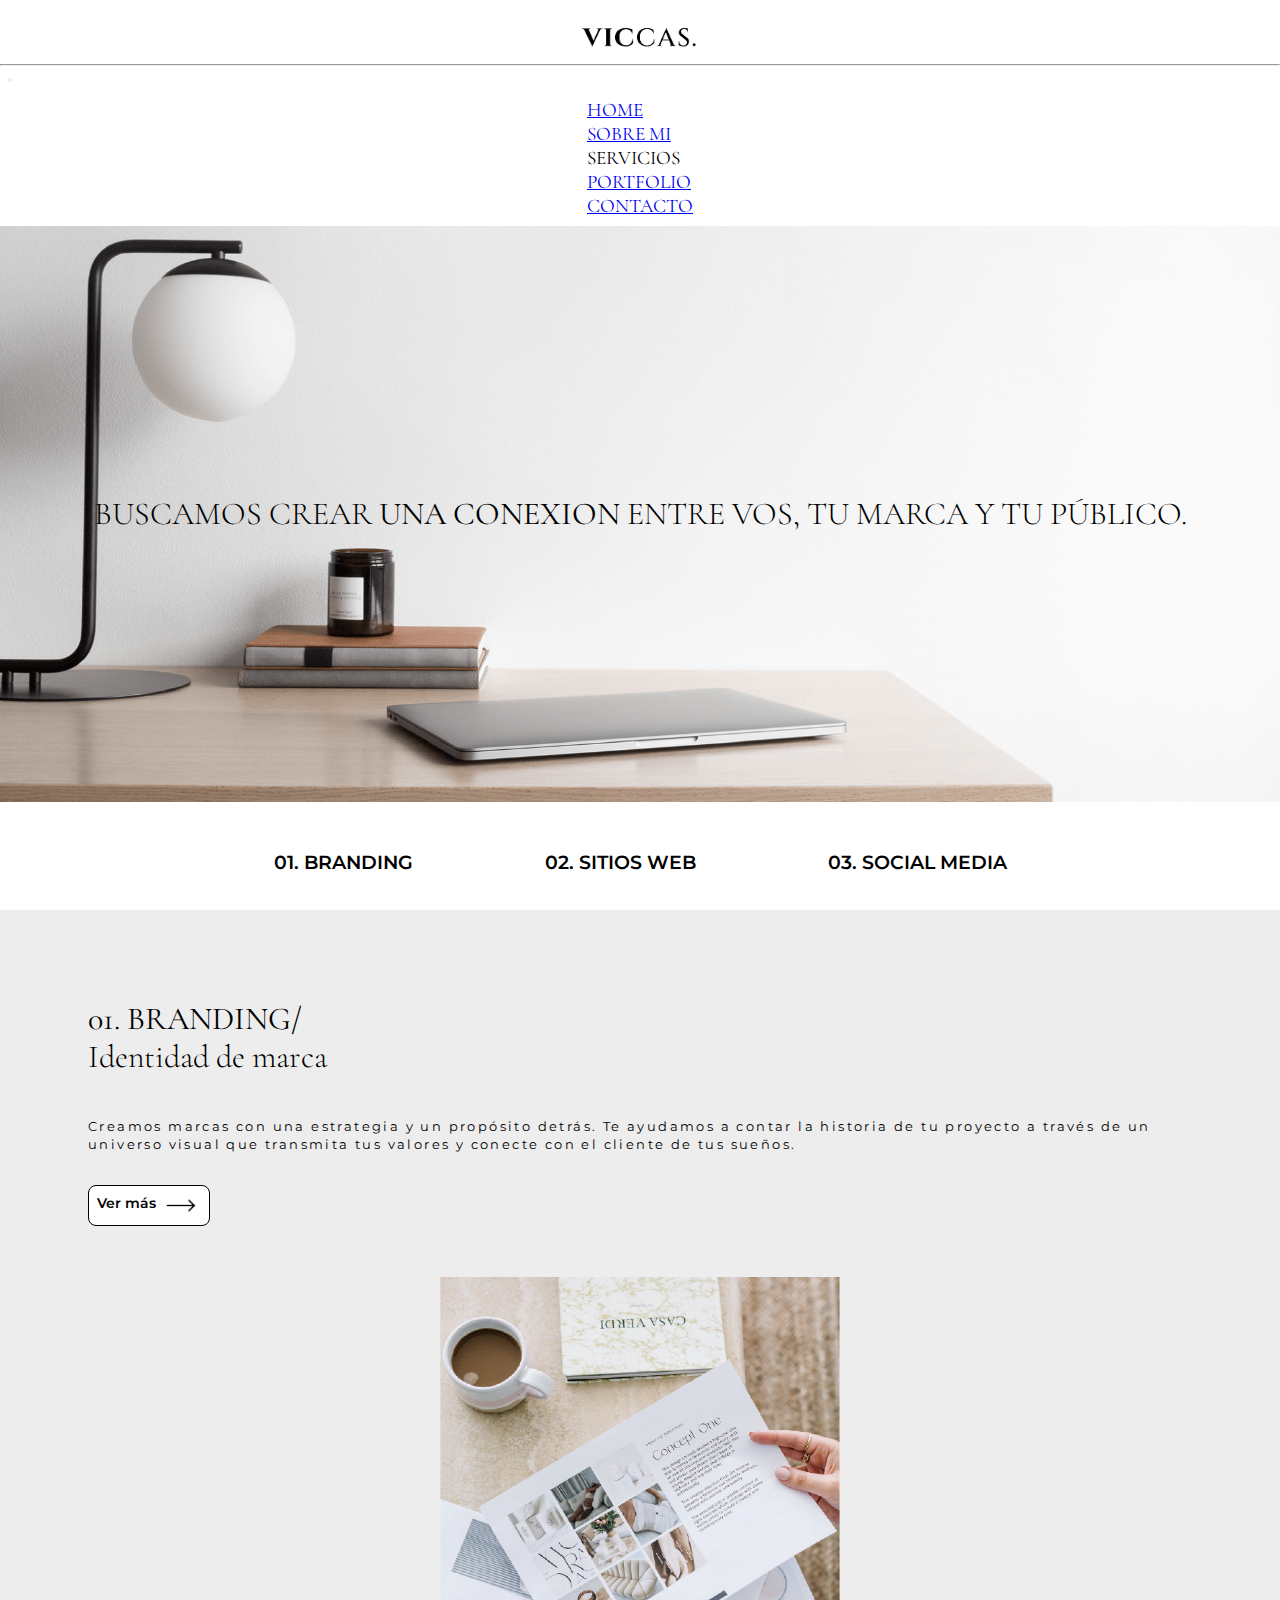
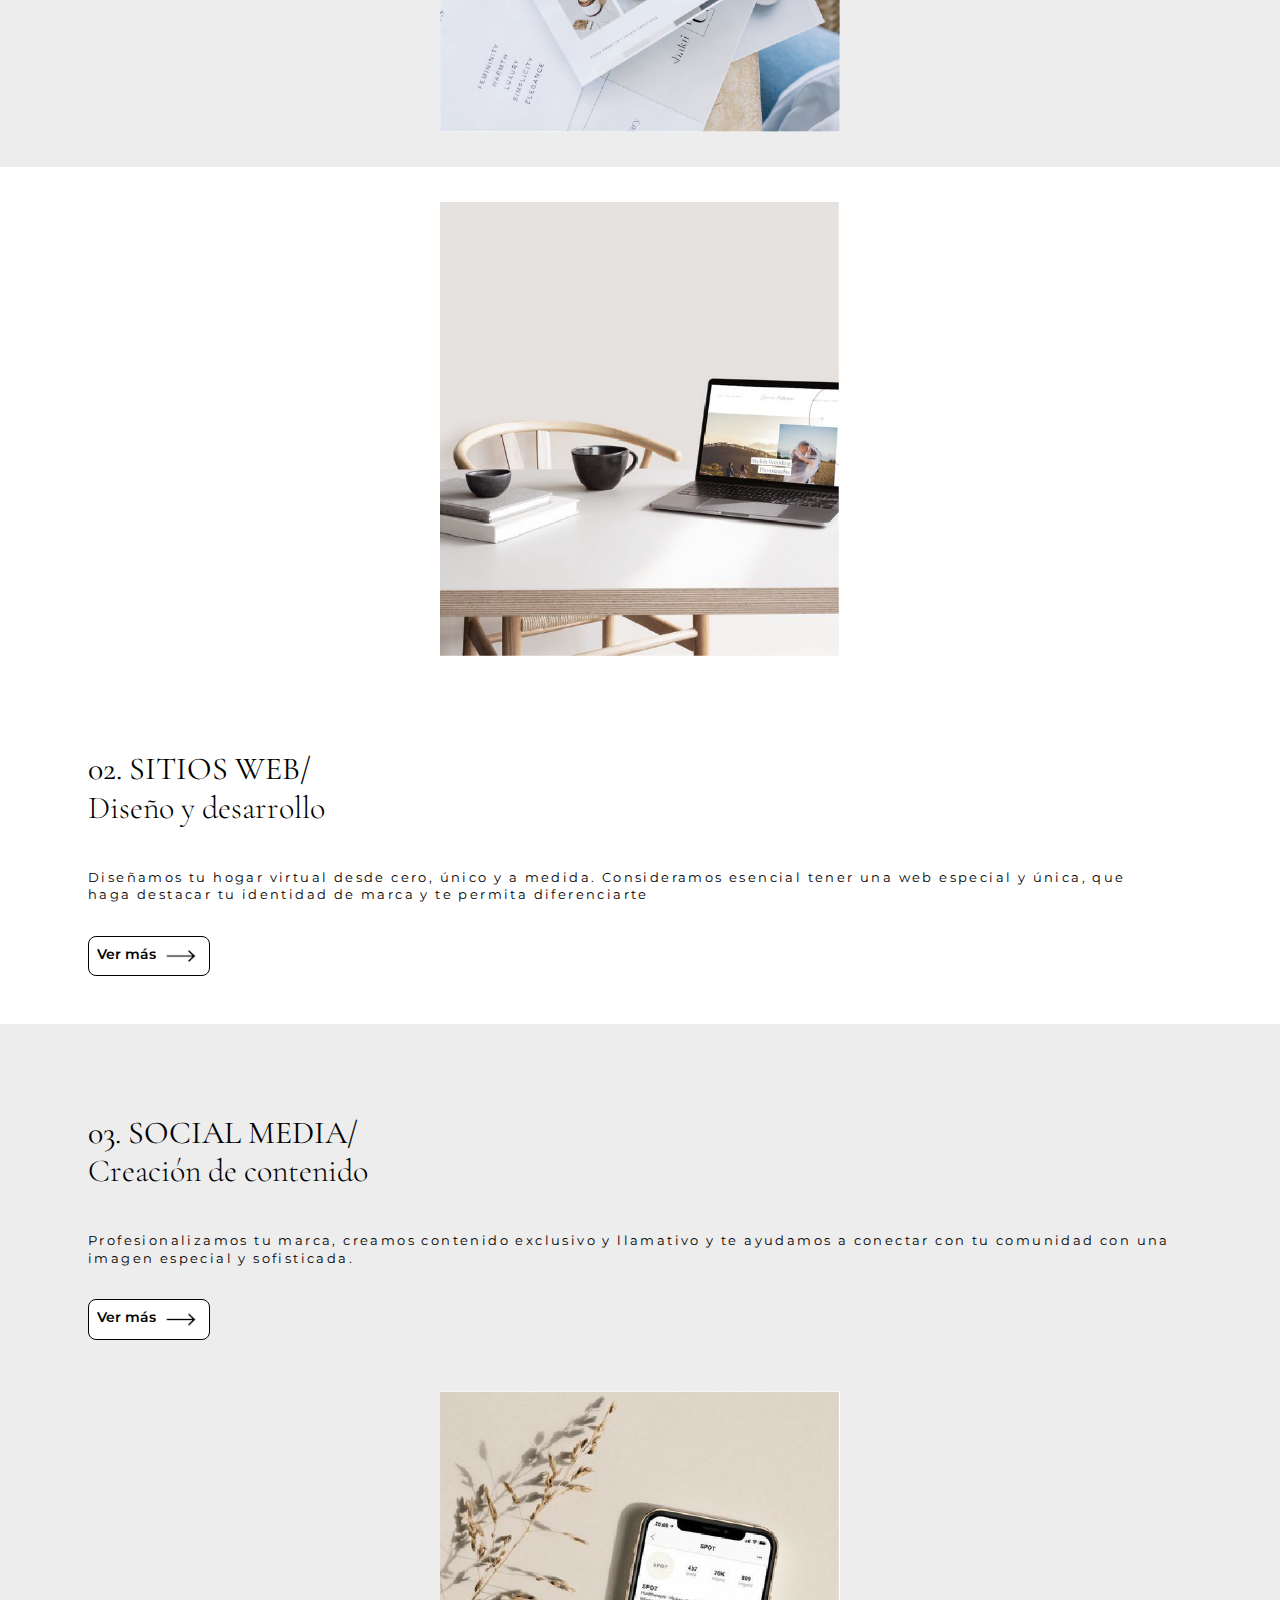
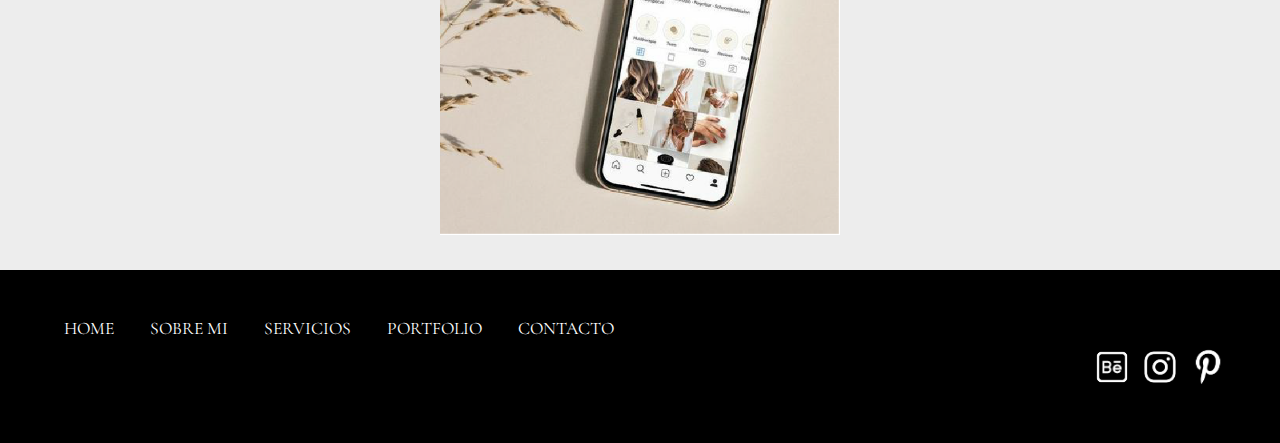
<file: pages/servicios.html>
<!DOCTYPE html>

<html lang="en">


<head>
    <meta charset="UTF-8">
    <meta http-equiv="X-UA-Compatible" content="IE=edge">
    <meta name="viewport" content="width=device-width, initial-scale=1.0">
    <meta name="description" content="Branding y sitios Web creativos y funcionales. Creamos marcas que emocionan, que generan experiencia. Soy Victoria Castaño, Diseñadora Gráfica." >
    <meta name="keywords" content="diseño, diseño gráfico, branding, social media, sitios web, identidad de marca, crear, experiencias, marcas, creativo, proyectos, portfolio, creación de contenido, servicios de diseño">
    <link rel="icon" type="image/jpg" href="./img/favicon.png"/>
    <title>Viccas - Servicios</title>

<!--Boostrap-->  
  <link href="https://cdn.jsdelivr.net/npm/bootstrap@5.3.0-alpha1/dist/css/bootstrap.min.css" rel="stylesheet" integrity="sha384-GLhlTQ8iRABdZLl6O3oVMWSktQOp6b7In1Zl3/Jr59b6EGGoI1aFkw7cmDA6j6gD" crossorigin="anonymous">

<!--vincular css-->
    <link rel="stylesheet" href="../css/estilos.css">

<!--Google fonts-->
    <link rel="preconnect" href="https://fonts.googleapis.com">
    <link rel="preconnect" href="https://fonts.gstatic.com" crossorigin>
    <link href="https://fonts.googleapis.com/css2?family=Cinzel:wght@400;700&family=Cormorant+Garamond:wght@300;400;700&family=Monsieur+La+Doulaise&family=Montserrat:wght@300;400;700&family=Pinyon+Script&display=swap" rel="stylesheet">

</head>


<!--Comienza BODY--> 

<body>
  <header>
  
  <!--Comienza NAVBAR-->    
  
  <nav class="navbar navbar-expand-lg bg-white">
  
       <div id="container-logo">
            <a class="navbar-brand rotate-vert-center" href="../index.html">
              <img src="../img/logoviccas.png" alt="Bootstrap" width="150">
            </a>
       </div>
      
       <hr>
       
      <div class="container-fluid">
  
        <button class="navbar-toggler" type="button" data-bs-toggle="collapse" data-bs-target="#navbarNav" aria-controls="navbarNav" aria-expanded="false" aria-label="Toggle navigation">
          <span class="navbar-toggler-icon"></span>
        </button>
  
      <div class="collapse navbar-collapse" id="navbarNav">
        <ul class="navbar-nav">
            <li class="nav-item">
              <a class="nav-link" aria-current="page" href="../index.html">HOME</a>
            </li>
            <li class="nav-item">
              <a class="nav-link" href="../pages/sobremi.html">SOBRE MI</a>
            </li>
            <li class="nav-item">
              <a class="nav-link  active">SERVICIOS</a>
            </li>
            <li class="nav-item">
              <a class="nav-link" href="../pages/portfolio.html">PORTFOLIO</a>
            </li>
            <li class="nav-item">
              <a class="nav-link" href="../pages/contacto.html">CONTACTO</a>
            </li>
          </ul>
        </div>
  
      </div>
  
    </nav>
  
<!--Termina NAVBAR--> 
  
  </header>
  
<!--Termina HEADER--> 
  
  
<!--Comienza MAIN--> 
  
  <main>
  
    <main>

      <div class="container-fluid main-servicios"> 
      <div class="row">
    
        <div class="offset-sm-2 col-sm-8 offset-sm-2 offset-md-6 col-md-6 offset-lg-6 col-lg-6 offset-xl-6 col-xl-6 offset-xxl-6 col-xxl-6 titulo-servicios">
          
          <div id="texto-main-servicios">
            <h1 class="titulo-main-servicios">BUSCAMOS CREAR <b>UNA CONEXION</b>  ENTRE VOS, TU MARCA Y TU PÚBLICO.</h1>
          </div>
    
        </div>
          
      </div>
      </div>
    
    </main>
    
<!--Termina MAIN--> 


<!--Comienza MENU Servicios--> 

<div class="container-fluid menu-servicios">
<div class="row">
  
      <div class="col-sm-12 col-md-12 col-lg-12 col-xl-12 col-xxl-12 texto-footer">
  
        <ul>  
          <li class="menu-servicio"><a class="a-menu-servicios" href="#servicio1">01. BRANDING</a></li>
          <li class="menu-servicio"><a class="a-menu-servicios" href="#servicio2">02. SITIOS WEB</a></li>
          <li class="menu-servicio"><a class="a-menu-servicios" href="#servicio3">03. SOCIAL MEDIA</a></li>
        </ul>
  
      </div>

</div>
</div>


<!--Termina MENU Servicios--> 



<!--Comienza - Servicio 1--> 

<section id="servicios">
    <div class="container-fluid main1"> 
        <div class="row">

        
          <div class="col-sm-12 col-md-6 col-lg-6 col-xl-6 col-xxl-6 col-texto-main texto-servicio">
          
            <div id="servicio1">
             
            <div id="texto-servicios">
              <h1 class="titulo-main"><b>01. BRANDING/</b> <br> Identidad de marca </h1>
             <p class="parrafo">Creamos marcas con una estrategia y un propósito detrás. Te ayudamos a contar la historia
                de tu proyecto a través de un universo visual que transmita tus valores y conecte con el cliente de tus sueños.</p> 
            
            <button class="btn1 trans scale">
                <a class="a_btn" href="./pages/servicios.html">Ver más </a> <img id="btn_img" src="../img/flecha.png" alt="">
            </button>
            
            </div>
           </div>
      
          </div>
            
        <div class="col-sm-12 col-md-6 col-lg-6 col-xl-6 col-xxl-6 col-img-sobremi">
          <img id="img-servicio" src="../img/img-servicio1.png" alt="">
        </div>
            
        </div>
        </div>


</section>

<!--Termina - Servicio 1--> 


<!--Comienza - Servicio 2--> 

<section>
    <div class="container-fluid main2"> 
        <div class="row">

            <div class="col-sm-12 col-md-6 col-lg-6 col-xl-6 col-xxl-6 col-img-sobremi">
             <img id="img-servicio" src="../img/img-servicio2.png" alt="">
            </div> 
          
            <div class="col-sm-12 col-md-6 col-lg-6 col-xl-6 col-xxl-6 col-texto-main texto-servicio">
           
            <div id="servicio2">

            <div id="texto-servicios">
              <h1 class="titulo-main"><b>02. SITIOS WEB/</b> <br> Diseño y desarrollo </h1>
             <p class="parrafo">Diseñamos tu hogar virtual desde cero, único y a medida. Consideramos esencial tener
                una web especial y única, que haga destacar tu identidad de marca y te permita diferenciarte</p> 
            
            <button class="btn1 btn-servicio trans scale">
                <a class="a_btn" href="./pages/servicios.html">Ver más </a> <img id="btn_img" src="../img/flecha.png" alt="">
            </button>
            
            </div>
        </div>
      
          </div>
            
        
            
        </div>
        </div>


</section>

<!--Termina - Servicio 2--> 


<!--Comienza - Servicio 3--> 

<section>
    <div class="container-fluid main1"> 
        <div class="row">
      
          <div class="col-sm-12 col-md-6 col-lg-6 col-xl-6 col-xxl-6 col-texto-main texto-servicio">
            
          <div id="servicio3">  

            <div id="texto-servicios">
              <h1 class="titulo-main"><b>03. SOCIAL MEDIA/</b> <br> Creación de contenido </h1>
             <p class="parrafo">Profesionalizamos tu marca, creamos contenido exclusivo y llamativo y
                te ayudamos a conectar con tu comunidad con una imagen especial y sofisticada.</p> 
            
            <button class="btn1 btn-servicio trans scale">
                <a class="a_btn" href="./pages/servicios.html">Ver más </a> <img id="btn_img" src="../img/flecha.png" alt="">
            </button>
            
            </div>
        </div>
      
          </div>
            
        <div class="col-sm-12 col-md-6 col-lg-6 col-xl-6 col-xxl-6 col-img-sobremi">
          <img id="img-servicio" src="../img/img-servicio3.png" alt="">
        </div>
            
        </div>
        </div>


</section>

<!--Termina - Servicio 3--> 


<!--Comienza FOOTER-->    

<footer>

    <div class="container-fluid footer">
    <div class="row">
  
      <div class="col-sm-12 col-md-12 col-lg-10 col-xl-8 col-xxl-10 texto-footer">
  
        <ul>  
          <li class="mapa-footer"><a class="a-mapa-footer" href="../index.html">HOME</a></li>
          <li class="mapa-footer"><a class="a-mapa-footer" href="../pages/sobremi.html">SOBRE MI</a></li>
          <li class="mapa-footer"><a class="a-mapa-footer">SERVICIOS</a></li>
          <li class="mapa-footer"><a class="a-mapa-footer" href="../pages/portfolio.html">PORTFOLIO</a></li>
          <li class="mapa-footer"><a class="a-mapa-footer" href="../pages/contacto.html">CONTACTO</a></li>
        </ul>
  
      </div>
  
      <div class="col-sm-12 col-md-12 col-lg-2 col-xl-4 col-xxl-2 redes-footer" >
        <a href=""></a>
        <a href="https://www.behance.net/mariavcastao" target="_blank"><img class="img_redes_footer" src="../img/img-behance.png" alt=""> </a>
        <a href="https://www.instagram.com/vikicasta/?hl=es" target="blank"><img class="img_redes_footer" src="../img/img-instagram.png" alt=""></a>
        <a href="https://ar.pinterest.com/mvcastano/" target="_blank"><img class="img_redes_footer" src="../img/img-pinterest.png" alt=""> </a> 
      </div>
  
    </div>
    </div>
  
  </footer>
  
   <!--Termina FOOTER--> 
  
  
      
  <!--Boostrap script-->
  <script src="https://cdn.jsdelivr.net/npm/bootstrap@5.3.0-alpha1/dist/js/bootstrap.bundle.min.js" integrity="sha384-w76AqPfDkMBDXo30jS1Sgez6pr3x5MlQ1ZAGC+nuZB+EYdgRZgiwxhTBTkF7CXvN" crossorigin="anonymous"></script>
  
  
  </body>
  
  </html>
</file>
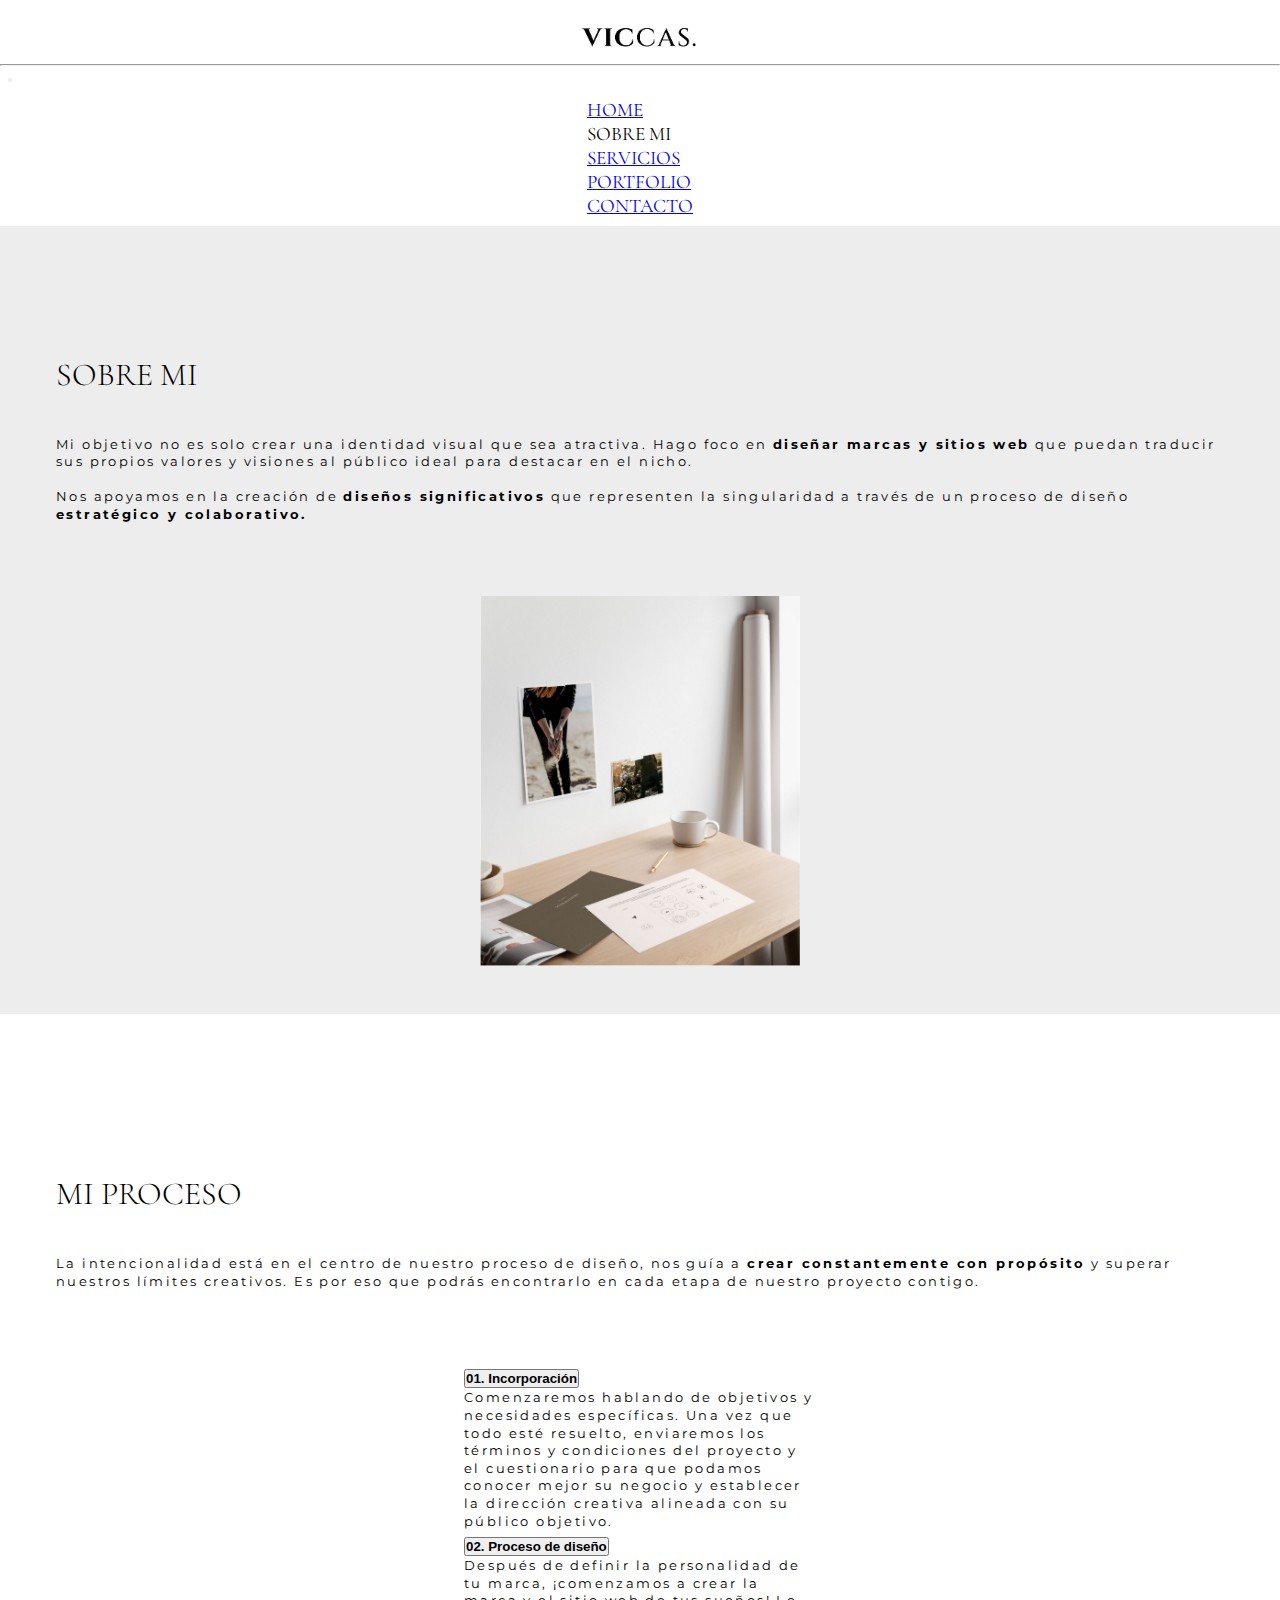
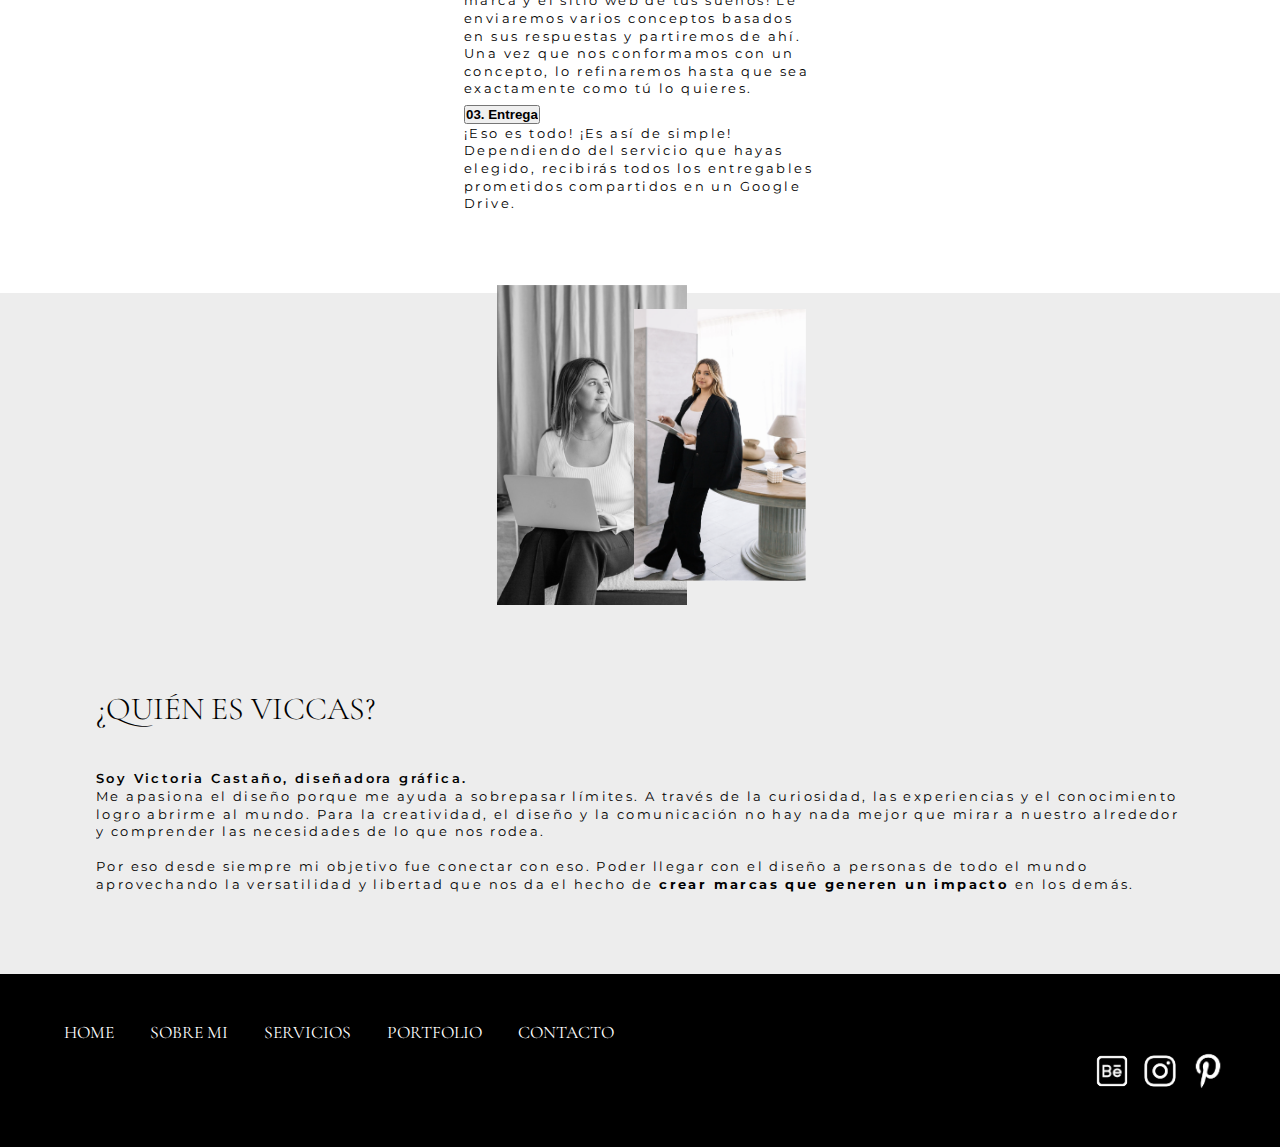
<file: pages/sobremi.html>
<!DOCTYPE html>

<html lang="en">


<head>
    <meta charset="UTF-8">
    <meta http-equiv="X-UA-Compatible" content="IE=edge">
    <meta name="viewport" content="width=device-width, initial-scale=1.0">
    <meta name="description" content="Soy Victoria Castaño, Diseñadora Gráfica. Me apasioan sobrepasar limites y crear marcas que impacten" >
    <meta name="keywords" content="Diseño, Diseño gráfico, Diseñadora Gráfica, identidad visual, estrategia, experiencias, marcas, proceso de diseño, creatividad, comunicación">
    <link rel="icon" type="image/jpg" href="./img/favicon.png"/>
    <title>Viccas - Sobre Mi</title>

<!--Boostrap-->  
  <link href="https://cdn.jsdelivr.net/npm/bootstrap@5.3.0-alpha1/dist/css/bootstrap.min.css" rel="stylesheet" integrity="sha384-GLhlTQ8iRABdZLl6O3oVMWSktQOp6b7In1Zl3/Jr59b6EGGoI1aFkw7cmDA6j6gD" crossorigin="anonymous">

<!--vincular css-->
    <link rel="stylesheet" href="../css/estilos.css">

<!--Google fonts-->
    <link rel="preconnect" href="https://fonts.googleapis.com">
    <link rel="preconnect" href="https://fonts.gstatic.com" crossorigin>
    <link href="https://fonts.googleapis.com/css2?family=Cinzel:wght@400;700&family=Cormorant+Garamond:wght@300;400;700&family=Monsieur+La+Doulaise&family=Montserrat:wght@300;400;700&family=Pinyon+Script&display=swap" rel="stylesheet">

</head>


<!--Comienza BODY--> 

<body>
  <header>
  
  <!--Comienza NAVBAR-->    
  
  <nav class="navbar navbar-expand-lg bg-white">
  
       <div id="container-logo">
            <a class="navbar-brand rotate-vert-center" href="../index.html">
              <img src="../img/logoviccas.png" alt="Bootstrap" width="150">
            </a>
       </div>
      
       <hr>
       
      <div class="container-fluid">
  
        <button class="navbar-toggler" type="button" data-bs-toggle="collapse" data-bs-target="#navbarNav" aria-controls="navbarNav" aria-expanded="false" aria-label="Toggle navigation">
          <span class="navbar-toggler-icon"></span>
        </button>
  
      <div class="collapse navbar-collapse" id="navbarNav">
        <ul class="navbar-nav">
            <li class="nav-item">
              <a class="nav-link" aria-current="page" href="../index.html">HOME</a>
            </li>
            <li class="nav-item">
              <a class="nav-link active">SOBRE MI</a>
            </li>
            <li class="nav-item">
              <a class="nav-link" href="../pages/servicios.html">SERVICIOS</a>
            </li>
            <li class="nav-item">
              <a class="nav-link" href="../pages/portfolio.html">PORTFOLIO</a>
            </li>
            <li class="nav-item">
              <a class="nav-link" href="../pages/contacto.html">CONTACTO</a>
            </li>
          </ul>
        </div>
  
      </div>
  
    </nav>
  
<!--Termina NAVBAR--> 
  
  </header>
  
<!--Termina HEADER--> 
  
  
<!--Comienza MAIN--> 
  
    <main>

      <div class="container-fluid main-sobremi"> 
      <div class="row">
    
        <div class="col-sm-12 col-md-6 col-lg-6 col-xl-6 col-xxl-6 col-texto-main">
          
          <div id="texto-main">
            <h1 class="titulo-main">SOBRE MI</h1>
           <p class="parrafo">Mi objetivo no es solo crear una identidad visual que sea atractiva. Hago foco en <b>diseñar marcas y sitios web</b>  que
            puedan traducir sus propios valores y visiones al público ideal para destacar en el nicho. <br> <br> Nos apoyamos en la creación de <b>diseños
            significativos</b>  que representen la singularidad a través de un proceso de diseño <b>estratégico y colaborativo.</b> </p> 
          </div>
    
        </div>
          
      <div class="col-sm-12 col-md-6 col-lg-6 col-xl-6 col-xxl-6 col-img-sobremi">
        <img id="img-sobremi" src="../img/img-sobreMi-main.png" alt="">
      </div>
          
      </div>
      </div>
    
    </main>
    
<!--Termina MAIN--> 


</section>

<!--Comienza PROCESO--> 
  
  <section>

    <div class="container-fluid main-proceso"> 
    <div class="row">
  
      <div class="col-sm-12 col-md-6 col-lg-6 col-xl-6 col-xxl-6 col-texto-main">
        
        <div id="texto-sobremi">
          <h1 class="titulo-main">MI PROCESO</h1>
         <p class="parrafo">La intencionalidad está en el centro de nuestro proceso de diseño, nos guía a <b>crear constantemente con propósito</b>  y
          superar nuestros límites creativos. Es por eso que podrás encontrarlo en cada etapa de nuestro proyecto contigo.</p> 
        </div>
  
      </div>

      <div class="col-sm-12 col-md-6 col-lg-6 col-xl-6 col-xxl-6 col-proceso">

        <div class="accordion accordion-flush proceso-items" id="accordionFlushExample">
        
        <div class="accordion-item">
          <h2 class="accordion-header" id="flush-headingOne">
            <button class="accordion-button collapsed" type="button" data-bs-toggle="collapse" data-bs-target="#flush-collapseOne" aria-expanded="false" aria-controls="flush-collapseOne">
              <b>01. Incorporación</b> 
            </button>
          </h2>
          <div id="flush-collapseOne" class="accordion-collapse collapse" aria-labelledby="flush-headingOne" data-bs-parent="#accordionFlushExample">
            <div class="accordion-body parrafo">Comenzaremos hablando de objetivos y necesidades específicas. Una vez que todo
                esté resuelto, enviaremos los términos y condiciones del proyecto y el cuestionario
                para que podamos conocer mejor su negocio y establecer la dirección creativa alineada con su público objetivo.</div>
          </div>
        </div>

        <div class="accordion-item">
          <h2 class="accordion-header" id="flush-headingTwo">
            <button class="accordion-button collapsed" type="button" data-bs-toggle="collapse" data-bs-target="#flush-collapseTwo" aria-expanded="false" aria-controls="flush-collapseTwo">
              <b>02. Proceso de diseño</b> 
            </button>
          </h2>
          <div id="flush-collapseTwo" class="accordion-collapse collapse" aria-labelledby="flush-headingTwo" data-bs-parent="#accordionFlushExample">
            <div class="accordion-body parrafo">Después de definir la personalidad de tu marca, ¡comenzamos a crear la marca y el sitio web de tus sueños! Le enviaremos varios conceptos basados en sus
                respuestas y partiremos de ahí. Una vez que nos conformamos con un concepto, lo refinaremos hasta que sea exactamente como tú lo quieres.</div>
          </div>
        </div>

        <div class="accordion-item">
          <h2 class="accordion-header" id="flush-headingThree">
            <button class="accordion-button collapsed" type="button" data-bs-toggle="collapse" data-bs-target="#flush-collapseThree" aria-expanded="false" aria-controls="flush-collapseThree">
              <b>03. Entrega</b> 
            </button>
          </h2>
          <div id="flush-collapseThree" class="accordion-collapse collapse" aria-labelledby="flush-headingThree" data-bs-parent="#accordionFlushExample">
            <div class="accordion-body parrafo">¡Eso es todo! ¡Es así de simple! Dependiendo del servicio que hayas elegido, recibirás todos los entregables prometidos compartidos en un Google Drive. </div>
          </div>
        </div>

        </div>

      </div>
        
    </div>
    </div>
  
  </section>
  
<!--Termina PROCESO--> 


<!--Comienza VICCAS--> 

<div class="container-fluid main section-viccas"> 
  <div class="row">

  <div class="col-sm-12 col-md-6 col-lg-6 col-xl-6 col-xxl-6 col-img-viccas">
    
    <div class="img-viccas-absolute">
       <img id="img-viccas1" src="../img/img1-sobreMi-.png" alt="">
    </div>  
    
    <div class="img-viccas-relative">
       <img id="img-viccas2" src="../img/img2-sobreMi-.png" alt="">
    </div>

  </div>

  <div class="col-sm-12 col-md-6 col-lg-6 col-xl-6 col-xxl-6">
    <div id="texto-sobremi">
        <h1 class="titulo-main">¿QUIÉN ES VICCAS?</h1>
       <p class="parrafo parrafo-negrita"> Soy Victoria Castaño, diseñadora gráfica.</p> 
       <p class="parrafo"> Me apasiona el diseño porque me ayuda a sobrepasar límites. A través de la curiosidad, las experiencias y el conocimiento logro abrirme al mundo.
        Para la creatividad, el diseño y la comunicación no hay nada mejor que mirar a nuestro alrededor y comprender las necesidades de lo que nos rodea. 
        <br><br>
        Por eso desde siempre mi objetivo fue conectar con eso. Poder llegar con el diseño a personas de todo el mundo aprovechando la versatilidad y libertad que nos da el hecho de <b>crear marcas
        que generen un impacto</b>  en los demás.</p>
      </div>

    </div>
      
  
      
  </div>
  </div>

       

     </section>

<!--Termina VICCAS-->


<!--Comienza FOOTER-->    

 <footer>

  <div class="container-fluid footer">
  <div class="row">

    <div class="col-sm-12 col-md-12 col-lg-10 col-xl-8 col-xxl-10 texto-footer">

      <ul>  
        <li class="mapa-footer"><a class="a-mapa-footer" href="../index.html">HOME</a></li>
        <li class="mapa-footer"><a class="a-mapa-footer">SOBRE MI</a></li>
        <li class="mapa-footer"><a class="a-mapa-footer" href="../pages/servicios.html">SERVICIOS</a></li>
        <li class="mapa-footer"><a class="a-mapa-footer" href="../pages/portfolio.html">PORTFOLIO</a></li>
        <li class="mapa-footer"><a class="a-mapa-footer" href="../pages/contacto.html">CONTACTO</a></li>
      </ul>

    </div>

    <div class="col-sm-12 col-md-12 col-lg-2 col-xl-4 col-xxl-2 redes-footer" >
      <a href=""></a>
      <a href="https://www.behance.net/mariavcastao" target="_blank"><img class="img_redes_footer" src="../img/img-behance.png" alt=""> </a>
      <a href="https://www.instagram.com/vikicasta/?hl=es" target="blank"><img class="img_redes_footer" src="../img/img-instagram.png" alt=""></a>
      <a href="https://ar.pinterest.com/mvcastano/" target="_blank"><img class="img_redes_footer" src="../img/img-pinterest.png" alt=""> </a> 
    </div>

  </div>
  </div>

</footer>

 <!--Termina FOOTER--> 


    
<!--Boostrap script-->
<script src="https://cdn.jsdelivr.net/npm/bootstrap@5.3.0-alpha1/dist/js/bootstrap.bundle.min.js" integrity="sha384-w76AqPfDkMBDXo30jS1Sgez6pr3x5MlQ1ZAGC+nuZB+EYdgRZgiwxhTBTkF7CXvN" crossorigin="anonymous"></script>


</body>

</html>
</file>
<file: css/estilos.css>
.scale {
  transition: all 0.5s;
}

.scale:hover {
  transform: scale(1.1);
}

/* ----------------------------------------------
 * Generated by Animista on 2023-3-14 17:5:48
 * Licensed under FreeBSD License.
 * See http://animista.net/license for more info. 
 * w: http://animista.net, t: @cssanimista
 * ---------------------------------------------- */
/**
 * ----------------------------------------
 * animation rotate-vert-center
 * ----------------------------------------
 */
@-webkit-keyframes rotate-vert-center {
  0% {
    -webkit-transform: rotateY(0);
    transform: rotateY(0);
  }
  100% {
    -webkit-transform: rotateY(360deg);
    transform: rotateY(360deg);
  }
}
@keyframes rotate-vert-center {
  0% {
    -webkit-transform: rotateY(0);
    transform: rotateY(0);
  }
  100% {
    -webkit-transform: rotateY(360deg);
    transform: rotateY(360deg);
  }
}
/* media queries*/
/* variables*/
* {
  margin: 0rem;
  padding: 0rem;
  overflow-x: hidden;
}

/* Comienza MAIN - Index*/
.rotate-vert-center {
  -webkit-animation: rotate-vert-center 0.5s cubic-bezier(0.455, 0.03, 0.515, 0.955) both;
  animation: rotate-vert-center 0.5s cubic-bezier(0.455, 0.03, 0.515, 0.955) both;
}

main {
  background-color: #ededed;
  margin: 0rem;
  padding: 0rem;
  /* Imagen Main */
}
main .col-texto-main {
  display: flex;
  align-items: center;
  padding-right: 0rem;
}
main .col-texto-main #texto-main {
  padding: 3.5rem;
}
@media screen and (max-width: 575px) {
  main .col-texto-main #texto-main {
    padding: 5rem 3.5rem;
  }
}
@media screen and (min-width: 576px) and (max-width: 767px) {
  main .col-texto-main #texto-main {
    padding: 3rem 12rem 3rem 3.5rem;
  }
}
@media screen and (min-width: 768px) and (max-width: 1024px) {
  main .col-texto-main #texto-main {
    padding: 2.9rem 3.5rem;
  }
}
main .col-texto-main #texto-main .parrafo {
  font-family: "Montserrat", sans-serif;
  font-size: 0.8rem;
  color: black;
  letter-spacing: 0.15rem;
  line-height: 1.1rem;
}
@media screen and (max-width: 575px) {
  main .col-texto-main #texto-main .parrafo {
    font-size: 0.75rem;
    letter-spacing: 0.12rem;
    line-height: 1rem;
  }
}
@media screen and (min-width: 576px) and (max-width: 767px) {
  main .col-texto-main #texto-main .parrafo {
    font-size: 0.7rem;
    letter-spacing: 0.11rem;
    line-height: 1rem;
  }
}
@media screen and (min-width: 768px) and (max-width: 1024px) {
  main .col-texto-main #texto-main .parrafo {
    font-size: 0.7rem;
    letter-spacing: 0.11rem;
    line-height: 1rem;
  }
}
main .col-texto-main #texto-main .titulo-main {
  font-family: "Cormorant Garamond", serif;
  font-size: 2rem;
  color: black;
  font-weight: 100;
  line-height: 2.4rem;
  margin: 2.6rem 0rem;
}
@media screen and (max-width: 575px) {
  main .col-texto-main #texto-main .titulo-main {
    font-size: 1.7rem;
    line-height: 2rem;
    margin: 1.9rem 0rem;
  }
}
@media screen and (min-width: 576px) and (max-width: 767px) {
  main .col-texto-main #texto-main .titulo-main {
    font-size: 1.8rem;
    line-height: 2.4rem;
    margin: 1.9rem 0rem;
  }
}
@media screen and (min-width: 768px) and (max-width: 1024px) {
  main .col-texto-main #texto-main .titulo-main {
    font-size: 1.8rem;
    line-height: 2rem;
    margin: 1.9rem 0rem;
  }
}
main .col-texto-main #texto-main .btn1 {
  display: flex;
  justify-content: center;
  background-color: white;
  border: 0.1rem solid black;
  border-radius: 0.5rem;
  padding: 0.5rem;
  font-weight: 600;
}
main .col-texto-main #texto-main .btn1 .a_btn {
  font-family: "Montserrat", sans-serif;
  font-size: 0.9rem;
  text-decoration: none;
  list-style: none;
  color: black;
}
main .col-texto-main #texto-main .btn1 #btn_img {
  width: 2.5rem;
  padding-left: 0.3rem;
}
main .col-img-main {
  margin: 0rem;
  padding: 0rem;
}
main .col-img-main #img-main {
  max-width: 100%;
  height: auto;
}
@media screen and (min-width: 768px) and (max-width: 1024px) {
  main .col-img-main #img-main {
    max-width: 100%;
    height: 100%;
  }
}

/* Termina MAIN - Index*/
/* ---------------------------------------------------------*/
/* Comienza DESTACADO - Index*/
#destacado {
  height: auto;
  background-color: #999b86;
  display: block;
  justify-content: center;
  align-items: center;
  padding: 4rem 0rem;
}
@media screen and (max-width: 575px) {
  #destacado {
    padding: 4rem 3rem;
  }
}
#destacado .titulo-blanco {
  color: white;
  text-align: center;
  font-family: "Cormorant Garamond", serif;
  font-size: 2rem;
  font-weight: 100;
  line-height: 2.4rem;
  margin-bottom: 1rem;
}
@media screen and (max-width: 575px) {
  #destacado .titulo-blanco {
    font-size: 1.7rem;
    line-height: 2rem;
  }
}
@media screen and (min-width: 576px) and (max-width: 767px) {
  #destacado .titulo-blanco {
    font-size: 1.8rem;
    line-height: 2.4rem;
  }
}
@media screen and (min-width: 768px) and (max-width: 1024px) {
  #destacado .titulo-blanco {
    font-size: 1.8rem;
    line-height: 2rem;
    margin: 1.9rem 0rem;
  }
}
#destacado .parrafo-blanco {
  font-family: "Montserrat", sans-serif;
  color: white;
  font-size: 0.8rem;
  text-align: center;
  letter-spacing: 0.2rem;
  line-height: 1.4rem;
}
@media screen and (max-width: 575px) {
  #destacado .parrafo-blanco {
    font-size: 0.8rem;
    line-height: 1.1rem;
  }
}
@media screen and (min-width: 576px) and (max-width: 767px) {
  #destacado .parrafo-blanco {
    font-size: 0.9rem;
    line-height: 1.2rem;
  }
}
@media screen and (min-width: 768px) and (max-width: 1024px) {
  #destacado .parrafo-blanco {
    font-size: 0.8rem;
  }
}

/* Termina DESTACADO - Index*/
/* ---------------------------------------------------------*/
/* Comienza ARTICLES Index */
.articles {
  margin: 0rem;
  padding: 4rem;
}
@media screen and (max-width: 575px) {
  .articles {
    padding: 2rem;
  }
}
@media screen and (min-width: 576px) and (max-width: 767px) {
  .articles {
    padding: 2.2rem;
  }
}
@media screen and (min-width: 768px) and (max-width: 1024px) {
  .articles {
    padding: 3rem;
  }
}
.articles .cards {
  padding: 0.7rem;
}
@media screen and (min-width: 576px) and (max-width: 767px) {
  .articles .cards {
    padding: 0.3rem;
  }
}
@media screen and (min-width: 768px) and (max-width: 1024px) {
  .articles .cards {
    padding: 0.6rem;
  }
}
.articles .cards .card {
  border: none;
}
.articles .cards .card .card-body {
  padding: 0rem;
  margin: 0rem;
}
.articles .cards .card .card-body .article-btn {
  background-color: transparent;
  font-weight: 600;
  border-style: none;
  padding: 1rem 0rem;
}
.articles .cards .card .card-body .btn {
  font-family: "Montserrat", sans-serif;
  color: black;
  font-weight: 600;
  font-size: 0.9rem;
}
.articles .cards .card .card-body #btn-img {
  width: 2.5rem;
  padding-left: 0.3rem;
}

/* Termina ARTICLES - Index*/
/* ---------------------------------------------------------*/
/* Comienza CONTACTO Index */
#contacto {
  height: auto;
  background-color: #ededed;
  display: block;
  justify-content: center;
  align-items: center;
  padding: 3rem 0rem;
}
@media screen and (max-width: 575px) {
  #contacto {
    padding: 4rem;
  }
}
#contacto .titulo-negro-centrado {
  font-family: "Cormorant Garamond", serif;
  font-size: 2rem;
  color: black;
  font-weight: 100;
  line-height: 2.4rem;
  margin: 1.3rem 0rem;
  text-align: center;
}
@media screen and (max-width: 575px) {
  #contacto .titulo-negro-centrado {
    font-size: 1.7rem;
    line-height: 2rem;
    margin: 1.9rem 0rem;
  }
}
@media screen and (min-width: 768px) and (max-width: 1024px) {
  #contacto .titulo-negro-centrado {
    font-size: 1.8rem;
    line-height: 2.1rem;
    margin: 1.9rem 0rem;
  }
}
#contacto .parrafo_negro-centrado {
  font-family: "Montserrat", sans-serif;
  font-size: 0.8rem;
  color: black;
  letter-spacing: 0.3rem;
  text-align: center;
}
@media screen and (max-width: 575px) {
  #contacto .parrafo_negro-centrado {
    font-size: 0.7rem;
    line-height: 1rem;
  }
}
@media screen and (min-width: 768px) and (max-width: 1024px) {
  #contacto .parrafo_negro-centrado {
    font-size: 1rem;
    line-height: 1.5rem;
  }
}
#contacto .btn_center {
  display: flex;
  justify-content: center;
  align-items: center;
}
#contacto .btn_center .btn-contacto {
  margin: 2rem 0rem;
}
#contacto .btn_center .btn1 {
  display: flex;
  justify-content: center;
  background-color: white;
  border: 0.1rem solid black;
  border-radius: 0.5rem;
  padding: 0.5rem;
  font-weight: 600;
}
#contacto .btn_center .a_btn {
  font-family: "Montserrat", sans-serif;
  font-size: 0.9rem;
  text-decoration: none;
  list-style: none;
  color: black;
}
#contacto .btn_center #btn_img {
  width: 2.5rem;
  padding-left: 0.3rem;
}

/* Termina CONTACTO - Index*/
/* media queries*/
/* variables*/
header {
  width: 100%;
  background-color: white;
}
header body {
  background-color: #ffffff;
}
header .navbar {
  display: block;
}
header #container-logo {
  display: flex;
  justify-content: center;
  height: 4rem;
}
header .navbar-toggler {
  margin: 0.5rem;
}
header .navbar-collapse {
  display: flex;
  justify-content: center;
  margin: 0.5rem;
}
header .navbar-nav {
  font-family: "Cormorant Garamond", serif;
  font-size: 1.2rem;
  color: black;
}
header .nav-item {
  padding: 0 1.5rem 0 1.5rem;
}
header .nav-item:hover {
  color: #999b86;
  font-weight: 700;
}

/* media queries*/
/* variables*/
ul {
  padding: 0rem;
}

.footer {
  height: auto;
  background-color: black;
  padding: 3rem;
  /* mixin*/
}
.footer .texto-footer {
  display: flex;
  justify-content: flex-start;
  align-items: center;
}
@media screen and (max-width: 575px) {
  .footer .texto-footer {
    display: flex;
    justify-content: center;
    align-items: center;
  }
}
@media screen and (min-width: 768px) and (max-width: 1024px) {
  .footer .texto-footer {
    display: flex;
    justify-content: center;
    align-items: center;
  }
}
.footer .redes-footer {
  display: flex;
  justify-content: flex-end;
  align-items: center;
}
@media screen and (max-width: 575px) {
  .footer .redes-footer {
    display: flex;
    justify-content: center;
    align-items: center;
  }
}
@media screen and (min-width: 768px) and (max-width: 1024px) {
  .footer .redes-footer {
    display: flex;
    justify-content: center;
    align-items: center;
  }
}
.footer .mapa-footer {
  display: inline-block;
  padding: 0rem 1rem;
  text-decoration: none;
  list-style: none;
  font-size: 1.1rem;
  font-family: "Cormorant Garamond", serif;
}
@media screen and (max-width: 575px) {
  .footer .mapa-footer {
    display: block;
    padding: 0.5rem 0rem;
    font-size: 1rem;
    text-align: center;
  }
}
@media screen and (min-width: 768px) and (max-width: 1024px) {
  .footer .mapa-footer {
    display: block;
    padding: 0.5rem 0rem;
    font-size: 1.2rem;
    text-align: center;
  }
}
.footer .a-mapa-footer {
  text-decoration: none;
  list-style: none;
  color: #ffffff;
}
.footer .img_redes_footer {
  width: 3rem;
  height: 3rem;
}
@media screen and (max-width: 575px) {
  .footer .img_redes_footer {
    width: 3rem;
    height: 3rem;
    margin: 1rem;
  }
}
@media screen and (min-width: 768px) and (max-width: 1024px) {
  .footer .img_redes_footer {
    width: 3rem;
    height: 3rem;
    margin: 1rem;
  }
}

/* media queries*/
/* variables*/
/* Estilos generales - Sobre mi*/
#texto-main {
  padding: 3.5rem;
}
@media screen and (max-width: 575px) {
  #texto-main {
    padding: 5rem 3.5rem;
  }
}
@media screen and (min-width: 576px) and (max-width: 767px) {
  #texto-main {
    padding: 3rem 12rem 3rem 3.5rem;
  }
}
@media screen and (min-width: 768px) and (max-width: 1024px) {
  #texto-main {
    padding: 2.9rem 3.5rem;
  }
}

.parrafo {
  font-family: "Montserrat", sans-serif;
  font-size: 0.8rem;
  color: black;
  letter-spacing: 0.15rem;
  line-height: 1.1rem;
}
@media screen and (max-width: 575px) {
  .parrafo {
    font-size: 0.75rem;
    letter-spacing: 0.12rem;
    line-height: 1rem;
  }
}
@media screen and (min-width: 576px) and (max-width: 767px) {
  .parrafo {
    font-size: 0.7rem;
    letter-spacing: 0.11rem;
    line-height: 1rem;
  }
}
@media screen and (min-width: 768px) and (max-width: 1024px) {
  .parrafo {
    font-size: 0.7rem;
    letter-spacing: 0.11rem;
    line-height: 1rem;
  }
}

.titulo-main {
  font-family: "Cormorant Garamond", serif;
  font-size: 2rem;
  color: black;
  font-weight: 100;
  line-height: 2.4rem;
  margin: 2.6rem 0rem;
}
@media screen and (max-width: 575px) {
  .titulo-main {
    font-size: 1.7rem;
    line-height: 2rem;
    margin: 1.9rem 0rem;
  }
}
@media screen and (min-width: 576px) and (max-width: 767px) {
  .titulo-main {
    font-size: 1.8rem;
    line-height: 2.4rem;
    margin: 1.9rem 0rem;
  }
}
@media screen and (min-width: 768px) and (max-width: 1024px) {
  .titulo-main {
    font-size: 1.8rem;
    line-height: 2rem;
    margin: 1.9rem 0rem;
  }
}

/* Comienza MAIN - Sobre mi*/
.main-sobremi {
  background-color: #ededed;
  margin: 0rem;
  padding: 2rem 0rem;
}
.main-sobremi .col-texto-main {
  display: flex;
  align-items: center;
  padding-right: 0rem;
}

.col-img-sobremi {
  display: flex;
  justify-content: center;
  align-items: center;
}
.col-img-sobremi #img-sobremi {
  width: 20rem;
  margin: 0rem 4rem;
  padding: 1rem;
}
@media screen and (max-width: 575px) {
  .col-img-sobremi #img-sobremi {
    padding: 0rem 0.1rem 3rem 0.1rem;
  }
}
@media screen and (min-width: 576px) and (max-width: 767px) {
  .col-img-sobremi #img-sobremi {
    padding: 0rem 0.3rem 3rem 0.3rem;
  }
}

/* Termina MAIN - Sobre mi*/
/* ---------------------------------------------------------*/
/* Comienza PROCESO - Sobre mi*/
.main-proceso {
  background-color: #ffffff;
  margin: 0rem;
  padding: 4rem 0rem;
}
.main-proceso #texto-sobremi {
  padding: 3.5rem;
}
.main-proceso .col-proceso {
  display: flex;
  align-items: center;
  justify-content: center;
}
.main-proceso .col-proceso .proceso-items {
  width: 22rem;
  margin: 1rem 2rem 1rem 2rem;
}
.main-proceso .col-proceso .accordion-button:not(.collapsed) {
  background-color: #ffffff;
  color: black;
}

/* Termina PROCESO - Sobre mi*/
/* ---------------------------------------------------------*/
/* Comienza VICCAS - Sobre mi*/
.section-viccas {
  background-color: #ededed;
  padding: 1rem 2rem;
}
@media screen and (max-width: 575px) {
  .section-viccas {
    padding: 3.5rem 2rem;
  }
}
@media screen and (min-width: 576px) and (max-width: 767px) {
  .section-viccas {
    padding: 3.5rem 2rem;
  }
}
.section-viccas .col-img-viccas {
  display: flex;
  justify-content: center;
  align-items: center;
}
@media screen and (max-width: 575px) {
  .section-viccas .col-img-viccas {
    padding: 3rem 0rem;
  }
}
@media screen and (min-width: 576px) and (max-width: 767px) {
  .section-viccas .col-img-viccas {
    padding: 3rem 0rem;
  }
}
.section-viccas .col-img-viccas .img-viccas-absolute {
  position: absolute;
}
.section-viccas .col-img-viccas .img-viccas-absolute #img-viccas1 {
  height: 20rem;
  margin-right: 6rem;
}
.section-viccas .col-img-viccas .img-viccas-relative {
  position: relative;
}
.section-viccas .col-img-viccas .img-viccas-relative #img-viccas2 {
  height: 17rem;
  margin-left: 10rem;
}
.section-viccas #texto-sobremi {
  padding: 4rem;
}
@media screen and (max-width: 575px) {
  .section-viccas #texto-sobremi {
    padding: 0rem 1.6rem;
  }
}
@media screen and (min-width: 576px) and (max-width: 767px) {
  .section-viccas #texto-sobremi {
    padding: 0rem 1.6rem;
  }
}
.section-viccas #texto-sobremi .parrafo-negrita {
  font-weight: 600;
}

/* media queries*/
/* variables*/
/* Comienza MAIN - Servicios*/
.main-servicios {
  height: 36rem;
  background-image: url(../img/img-servicio-main.png);
  background-size: cover;
  background-position-y: top;
  background-repeat: no-repeat;
  display: flex;
  align-items: center;
  justify-content: center;
}
@media screen and (max-width: 575px) {
  .main-servicios {
    background-position-y: bottom;
    display: flex;
    align-items: baseline;
    justify-content: center;
    padding-top: 4rem;
    background-image: url(../img/img-servicio-main-mobile.png);
  }
}
@media screen and (min-width: 576px) and (max-width: 767px) {
  .main-servicios {
    background-position-y: bottom;
    display: flex;
    align-items: baseline;
    justify-content: center;
    padding-top: 4rem;
    background-image: url(../img/img-servicio-main-mobile.png);
  }
}
.main-servicios .titulo-servicios {
  display: flex;
  align-items: center;
  justify-content: flex-end;
}
.main-servicios #texto-main-servicios {
  padding: 0rem 2rem;
}
@media screen and (max-width: 575px) {
  .main-servicios #texto-main-servicios {
    text-align: center;
  }
}
@media screen and (min-width: 576px) and (max-width: 767px) {
  .main-servicios #texto-main-servicios {
    text-align: center;
  }
}

.titulo-main-servicios {
  font-family: "Cormorant Garamond", serif;
  font-size: 2rem;
  color: black;
  font-weight: 100;
  line-height: 2.4rem;
  margin: 2.6rem 0rem;
}
@media screen and (max-width: 575px) {
  .titulo-main-servicios {
    font-size: 1.55rem;
    line-height: 1.9rem;
  }
}
@media screen and (min-width: 576px) and (max-width: 767px) {
  .titulo-main-servicios {
    font-size: 1.6rem;
    line-height: 1.95rem;
  }
}
@media screen and (min-width: 768px) and (max-width: 1024px) {
  .titulo-main-servicios {
    font-size: 1.7rem;
    line-height: 2.1rem;
  }
}

/* Termina MAIN - Servicios*/
/* ---------------------------------------------------------*/
/* Comienza MENU - Servicios */
.menu-servicios {
  height: auto;
  padding: 3rem 0rem 2rem 0rem;
  background-color: #ffffff;
}
@media screen and (max-width: 575px) {
  .menu-servicios {
    display: none;
  }
}
@media screen and (min-width: 576px) and (max-width: 767px) {
  .menu-servicios {
    display: none;
  }
}
.menu-servicios .texto-footer {
  display: flex;
  justify-content: center;
  align-items: center;
}
.menu-servicios .texto-footer ul {
  padding: 0rem;
}
.menu-servicios .texto-footer .menu-servicio {
  display: inline-block;
  padding: 0rem 4rem;
  text-decoration: none;
  list-style: none;
  font-family: "Montserrat", sans-serif;
  font-size: 1.2rem;
  font-weight: 600;
}
@media screen and (min-width: 768px) and (max-width: 1024px) {
  .menu-servicios .texto-footer .menu-servicio {
    font-size: 1rem;
    padding: 0rem 3.6rem;
  }
}
.menu-servicios .texto-footer .a-menu-servicios {
  text-decoration: none;
  list-style: none;
  color: black;
}

/* Termina MENU - Servicios*/
/* ---------------------------------------------------------*/
/* Comienza SERVICIO 1 y 3 - Servicios */
.main1 {
  background-color: #ededed;
  margin: 0rem;
  padding: 1rem 0rem;
}
.main1 .texto-servicio {
  padding: 0rem 2rem;
}
.main1 .col-texto-main, .main1 .main2 {
  display: flex;
  align-items: center;
  padding-right: 0rem;
}
.main1 .col-texto-main #texto-servicios, .main1 .main2 #texto-servicios {
  padding: 2rem 3.5rem;
}
.main1 .col-texto-main #texto-servicios .parrafo, .main1 .main2 #texto-servicios .parrafo {
  font-family: "Montserrat", sans-serif;
  font-size: 0.8rem;
  color: black;
  letter-spacing: 0.15rem;
  line-height: 1.1rem;
}
@media screen and (max-width: 575px) {
  .main1 .col-texto-main #texto-servicios .parrafo, .main1 .main2 #texto-servicios .parrafo {
    font-size: 0.75rem;
    letter-spacing: 0.12rem;
    line-height: 1rem;
  }
}
@media screen and (min-width: 576px) and (max-width: 767px) {
  .main1 .col-texto-main #texto-servicios .parrafo, .main1 .main2 #texto-servicios .parrafo {
    font-size: 0.7rem;
    letter-spacing: 0.11rem;
    line-height: 1rem;
  }
}
@media screen and (min-width: 768px) and (max-width: 1024px) {
  .main1 .col-texto-main #texto-servicios .parrafo, .main1 .main2 #texto-servicios .parrafo {
    font-size: 0.7rem;
    letter-spacing: 0.11rem;
    line-height: 1rem;
  }
}
.main1 .col-texto-main #texto-servicios .titulo-main, .main1 .main2 #texto-servicios .titulo-main {
  font-family: "Cormorant Garamond", serif;
  font-size: 2rem;
  color: black;
  font-weight: 100;
  line-height: 2.4rem;
  margin: 2.6rem 0rem;
}
@media screen and (max-width: 575px) {
  .main1 .col-texto-main #texto-servicios .titulo-main, .main1 .main2 #texto-servicios .titulo-main {
    font-size: 1.7rem;
    line-height: 2rem;
    margin: 1.9rem 0rem;
  }
}
@media screen and (min-width: 576px) and (max-width: 767px) {
  .main1 .col-texto-main #texto-servicios .titulo-main, .main1 .main2 #texto-servicios .titulo-main {
    font-size: 1.8rem;
    line-height: 2.4rem;
    margin: 1.9rem 0rem;
  }
}
@media screen and (min-width: 768px) and (max-width: 1024px) {
  .main1 .col-texto-main #texto-servicios .titulo-main, .main1 .main2 #texto-servicios .titulo-main {
    font-size: 1.8rem;
    line-height: 2rem;
    margin: 1.9rem 0rem;
  }
}
.main1 .col-texto-main #texto-servicios .btn1, .main1 .main2 #texto-servicios .btn1 {
  display: flex;
  justify-content: center;
  background-color: white;
  border: 0.1rem solid black;
  border-radius: 0.5rem;
  padding: 0.5rem;
  font-weight: 600;
  margin: 2rem 0rem 0rem 0rem;
}
.main1 .col-texto-main #texto-servicios .btn1 .a_btn, .main1 .main2 #texto-servicios .btn1 .a_btn {
  font-family: "Montserrat", sans-serif;
  font-size: 0.9rem;
  text-decoration: none;
  list-style: none;
  color: black;
}
.main1 .col-texto-main #texto-servicios .btn1 #btn_img, .main1 .main2 #texto-servicios .btn1 #btn_img {
  width: 2.5rem;
  padding-left: 0.3rem;
}
.main1 #img-servicio {
  width: 25rem;
  margin: 0rem 4rem;
  padding: 1.2rem;
}

/* Termina SERVICIO 1 y 3- Servicios*/
/* ---------------------------------------------------------*/
/* Comienza SERVICIO 2 - Servicios */
.main2 {
  background-color: #ffffff;
  margin: 0rem;
  padding: 1rem 0rem;
}
.main2 .texto-servicio {
  padding: 0rem 2rem;
}
.main2 #texto-servicios {
  padding: 2rem 6rem 2rem 3.5rem;
}
.main2 #texto-servicios .btn1 {
  display: flex;
  justify-content: center;
  background-color: white;
  border: 0.1rem solid black;
  border-radius: 0.5rem;
  padding: 0.5rem;
  font-weight: 600;
  margin: 2rem 0rem 0rem 0rem;
}
.main2 #texto-servicios .btn1 .a_btn {
  font-family: "Montserrat", sans-serif;
  font-size: 0.9rem;
  text-decoration: none;
  list-style: none;
  color: black;
}
.main2 #texto-servicios .btn1 #btn_img {
  width: 2.5rem;
  padding-left: 0.3rem;
}
.main2 #img-servicio {
  width: 25rem;
  margin: 0rem 4rem;
  padding: 1.2rem;
}

/* media queries*/
/* variables*/
/* Estilos generales - Sobre mi*/
#texto-portfolio {
  padding: 4rem;
}
@media screen and (max-width: 575px) {
  #texto-portfolio {
    padding: 2rem 5rem;
  }
}
@media screen and (min-width: 576px) and (max-width: 767px) {
  #texto-portfolio {
    padding: 2rem 10rem;
  }
}
@media screen and (min-width: 768px) and (max-width: 1024px) {
  #texto-portfolio {
    padding: 1rem;
  }
}

.parrafo_frase {
  font-family: "Montserrat", sans-serif;
  font-size: 1rem;
  color: black;
  letter-spacing: 0.15rem;
  line-height: 1.3rem;
  text-align: center;
}
@media screen and (max-width: 575px) {
  .parrafo_frase {
    font-size: 0.7rem;
    line-height: 1rem;
  }
}
@media screen and (min-width: 576px) and (max-width: 767px) {
  .parrafo_frase {
    font-size: 0.8rem;
    line-height: 1.1rem;
  }
}
@media screen and (min-width: 768px) and (max-width: 1024px) {
  .parrafo_frase {
    font-size: 0.85rem;
    line-height: 1.15rem;
  }
}

/* Comienza MAIN - Sobre mi*/
.main-sobremi {
  background-color: #ededed;
  margin: 0rem;
  padding: 2rem 0rem;
}
.main-sobremi .col-texto-main {
  display: flex;
  align-items: center;
  padding-right: 0rem;
}

.col-img-portfolio {
  display: flex;
  justify-content: center;
  align-items: center;
}
.col-img-portfolio #img-portfolio {
  width: 20rem;
  margin: 0rem 4rem;
  padding: 0rem;
}
@media screen and (max-width: 575px) {
  .col-img-portfolio #img-portfolio {
    padding: 0rem 0.1rem;
  }
}
@media screen and (min-width: 576px) and (max-width: 767px) {
  .col-img-portfolio #img-portfolio {
    padding: 0rem 0.3rem;
  }
}

/* Termina MAIN - Portfolio*/
/* ---------------------------------------------------------*/
/* Comienza PROYECTOS - Portfolio*/
#proyectos #texto-main {
  padding: 3rem 0rem 0rem 3.5rem;
}
@media screen and (max-width: 575px) {
  #proyectos #texto-main {
    padding: 5rem 0rem 0rem 3.5rem;
  }
}
@media screen and (min-width: 576px) and (max-width: 767px) {
  #proyectos #texto-main {
    padding: 3rem 5rem 0rem 3.5rem;
  }
}
@media screen and (min-width: 768px) and (max-width: 1024px) {
  #proyectos #texto-main {
    padding: 2.9rem 0rem 0rem 3.5rem;
  }
}
#proyectos #texto-main .titulo-main {
  font-family: "Cormorant Garamond", serif;
  font-size: 2rem;
  color: black;
  font-weight: 100;
  line-height: 2.4rem;
  margin: 2.6rem 0rem;
}
@media screen and (max-width: 575px) {
  #proyectos #texto-main .titulo-main {
    font-size: 1.7rem;
    line-height: 2rem;
    margin: 1.9rem 0rem;
  }
}
@media screen and (min-width: 576px) and (max-width: 767px) {
  #proyectos #texto-main .titulo-main {
    font-size: 1.8rem;
    line-height: 2.4rem;
    margin: 1.9rem 0rem;
  }
}
@media screen and (min-width: 768px) and (max-width: 1024px) {
  #proyectos #texto-main .titulo-main {
    font-size: 1.8rem;
    line-height: 2rem;
    margin: 1.9rem 0rem;
  }
}
#proyectos .articles {
  margin: 0rem;
  padding: 2rem 4rem;
}
@media screen and (max-width: 575px) {
  #proyectos .articles {
    padding: 2rem;
  }
}
@media screen and (min-width: 576px) and (max-width: 767px) {
  #proyectos .articles {
    padding: 2.2rem;
  }
}
@media screen and (min-width: 768px) and (max-width: 1024px) {
  #proyectos .articles {
    padding: 3rem;
  }
}
#proyectos .articles .cards {
  padding: 0.7rem;
}
@media screen and (min-width: 576px) and (max-width: 767px) {
  #proyectos .articles .cards {
    padding: 0.3rem;
  }
}
@media screen and (min-width: 768px) and (max-width: 1024px) {
  #proyectos .articles .cards {
    padding: 0.6rem;
  }
}
#proyectos .articles .cards .card {
  border: none;
}
#proyectos .articles .cards .card .card-body {
  padding: 0rem;
  margin: 0rem;
}
#proyectos .articles .cards .card .card-body .article-btn {
  background-color: transparent;
  font-weight: 600;
  border-style: none;
  padding: 1rem 0rem;
}
#proyectos .articles .cards .card .card-body .btn {
  font-family: "Montserrat", sans-serif;
  color: black;
  font-weight: 400;
  font-size: 0.9rem;
}
@media screen and (max-width: 575px) {
  #proyectos .articles .cards .card .card-body .btn {
    font-size: 0.77rem;
  }
}
@media screen and (min-width: 576px) and (max-width: 767px) {
  #proyectos .articles .cards .card .card-body .btn {
    font-size: 0.9rem;
  }
}
#proyectos .articles .cards .card .card-body #btn-img {
  width: 2.5rem;
  padding-left: 0.2rem;
}
@media screen and (max-width: 575px) {
  #proyectos .articles .cards .card .card-body #btn-img {
    width: 2.3rem;
    padding-left: 0rem;
  }
}

/* Termina PROYECTOS - Portfolio*/
/* ---------------------------------------------------------*/
/* Comienza CONTACTO - Portfolio*/
#contacto {
  height: auto;
  background-color: #ededed;
  display: block;
  justify-content: center;
  align-items: center;
  padding: 3rem 0rem;
}
@media screen and (max-width: 575px) {
  #contacto {
    padding: 4rem;
  }
}
#contacto .titulo-negro-centrado {
  font-family: "Cormorant Garamond", serif;
  font-size: 2rem;
  color: black;
  font-weight: 100;
  line-height: 2.4rem;
  margin: 1.3rem 0rem;
  text-align: center;
}
@media screen and (max-width: 575px) {
  #contacto .titulo-negro-centrado {
    font-size: 1.7rem;
    line-height: 2rem;
    margin: 1.9rem 0rem;
  }
}
@media screen and (min-width: 768px) and (max-width: 1024px) {
  #contacto .titulo-negro-centrado {
    font-size: 1.8rem;
    line-height: 2.1rem;
    margin: 1.9rem 0rem;
  }
}
#contacto .parrafo_negro-centrado {
  font-family: "Montserrat", sans-serif;
  font-size: 0.8rem;
  color: black;
  letter-spacing: 0.3rem;
  text-align: center;
}
@media screen and (max-width: 575px) {
  #contacto .parrafo_negro-centrado {
    font-size: 0.7rem;
    line-height: 1rem;
  }
}
@media screen and (min-width: 768px) and (max-width: 1024px) {
  #contacto .parrafo_negro-centrado {
    font-size: 1rem;
    line-height: 1.5rem;
  }
}
#contacto .btn_center {
  display: flex;
  justify-content: center;
  align-items: center;
}
#contacto .btn_center .btn-contacto {
  margin: 2rem 0rem;
}
#contacto .btn_center .btn1 {
  display: flex;
  justify-content: center;
  background-color: white;
  border: 0.1rem solid black;
  border-radius: 0.5rem;
  padding: 0.5rem;
  font-weight: 600;
}
#contacto .btn_center .a_btn {
  font-family: "Montserrat", sans-serif;
  font-size: 0.9rem;
  text-decoration: none;
  list-style: none;
  color: black;
}
#contacto .btn_center #btn_img {
  width: 2.5rem;
  padding-left: 0.3rem;
}

/* Termina CONTACTO - Portfolio*/
/* media queries*/
/* variables*/
/* Comienza MAIN - Contacto*/
.main-contacto {
  height: 36rem;
  background-image: url(../img/img-contacto-main2.png);
  background-size: cover;
  background-position-y: top;
  background-repeat: no-repeat;
  display: flex;
  align-items: center;
  justify-content: center;
}
.main-contacto #texto-main-servicios {
  padding: 0rem 3rem;
  text-align: center;
}
@media screen and (max-width: 575px) {
  .main-contacto #texto-main-servicios {
    padding: 0rem 2rem;
  }
}
@media screen and (min-width: 576px) and (max-width: 767px) {
  .main-contacto #texto-main-servicios {
    padding: 0rem 2rem;
  }
}
.main-contacto #texto-main-servicios .titulo-main-contacto {
  font-family: "Cormorant Garamond", serif;
  font-size: 2rem;
  color: white;
  font-weight: 100;
  line-height: 2.4rem;
  margin: 1rem 0rem;
}
@media screen and (max-width: 575px) {
  .main-contacto #texto-main-servicios {
    font-size: 1.7rem;
    line-height: 2rem;
  }
}
@media screen and (min-width: 576px) and (max-width: 767px) {
  .main-contacto #texto-main-servicios {
    font-size: 1.8rem;
    line-height: 2.4rem;
  }
}
@media screen and (min-width: 768px) and (max-width: 1024px) {
  .main-contacto #texto-main-servicios {
    font-size: 1.8rem;
    line-height: 2rem;
  }
}
.main-contacto #texto-main-servicios .parrafo-blanco {
  font-family: "Montserrat", sans-serif;
  color: white;
  font-size: 0.8rem;
  text-align: center;
  letter-spacing: 0.2rem;
  line-height: 1.3rem;
}
@media screen and (max-width: 575px) {
  .main-contacto #texto-main-servicios .parrafo-blanco {
    font-size: 0.7rem;
    line-height: 1.1rem;
  }
}
@media screen and (min-width: 576px) and (max-width: 767px) {
  .main-contacto #texto-main-servicios .parrafo-blanco {
    font-size: 0.7rem;
    line-height: 1.1rem;
  }
}
@media screen and (min-width: 768px) and (max-width: 1024px) {
  .main-contacto #texto-main-servicios .parrafo-blanco {
    font-size: 0.8rem;
  }
}

/* Termina MAIN - Contacto*/
/* ---------------------------------------------------------*/
/* Comienza PASOS - Contacto*/
main {
  background-color: #ededed;
  margin: 0rem;
  padding: 0rem;
}
main .contacto {
  padding: 2rem 4rem;
}
@media screen and (max-width: 575px) {
  main .contacto {
    padding: 2rem 3.5rem;
  }
}
@media screen and (min-width: 576px) and (max-width: 767px) {
  main .contacto {
    padding: 2rem 4rem;
  }
}
@media screen and (min-width: 768px) and (max-width: 1024px) {
  main .contacto {
    padding: 2rem 5rem;
  }
}
main .contacto .titulo-main {
  font-family: "Cormorant Garamond", serif;
  font-size: 2rem;
  color: black;
  font-weight: 100;
  line-height: 2.4rem;
  margin: 2.6rem 0rem;
}
@media screen and (max-width: 575px) {
  main .contacto .titulo-main {
    font-size: 1.7rem;
    line-height: 2rem;
    margin: 1.9rem 0rem;
  }
}
@media screen and (min-width: 576px) and (max-width: 767px) {
  main .contacto .titulo-main {
    font-size: 1.8rem;
    line-height: 2.4rem;
    margin: 1.9rem 0rem;
  }
}
@media screen and (min-width: 768px) and (max-width: 1024px) {
  main .contacto .titulo-main {
    font-size: 1.8rem;
    line-height: 2rem;
    margin: 1.9rem 0rem;
  }
}
main .contacto .col-contacto {
  padding: 1rem 2.3rem 1rem 2.3rem;
}
@media screen and (max-width: 575px) {
  main .contacto .col-contacto {
    padding: 1rem 0.8rem 2rem 0.8rem;
  }
}
@media screen and (min-width: 576px) and (max-width: 767px) {
  main .contacto .col-contacto {
    padding: 1rem 8rem 1rem 0.8rem;
  }
}
@media screen and (min-width: 768px) and (max-width: 1024px) {
  main .contacto .col-contacto {
    padding: 1rem 1.6rem 1rem 1.6rem;
  }
}

/* Termina PASOS - Contacto*/
/* ---------------------------------------------------------*/
/* Comienza FORMULARIO - Contacto*/
.formulario {
  background-color: white;
}
.formulario #texto-main {
  padding: 2rem 3.5rem;
}
@media screen and (max-width: 575px) {
  .formulario #texto-main {
    padding: 3rem 2rem 1rem 2rem;
  }
}
@media screen and (min-width: 576px) and (max-width: 767px) {
  .formulario #texto-main {
    padding: 4rem 12rem 1rem 3.5rem;
  }
}
@media screen and (min-width: 768px) and (max-width: 1024px) {
  .formulario #texto-main {
    padding: 4rem 3.5rem 1rem 3.5rem;
  }
}
.formulario .row {
  padding: 0rem;
  margin: 0rem;
  display: flex;
  justify-content: center;
}
.formulario .cajas-formulario {
  margin: 0rem 5rem;
}
@media screen and (max-width: 575px) {
  .formulario .cajas-formulario {
    margin: 0rem 2rem;
  }
}
@media screen and (min-width: 576px) and (max-width: 767px) {
  .formulario .cajas-formulario {
    margin: 0rem 3.5rem;
  }
}
.formulario .cajas-formulario .input-form {
  display: block;
  justify-content: center;
  align-items: center;
  padding: 2rem 4rem;
}
@media screen and (max-width: 575px) {
  .formulario .cajas-formulario .input-form {
    padding: 2rem 1rem;
  }
}
@media screen and (min-width: 576px) and (max-width: 767px) {
  .formulario .cajas-formulario .input-form {
    padding: 2rem 2rem;
  }
}
@media screen and (min-width: 768px) and (max-width: 1024px) {
  .formulario .cajas-formulario .input-form {
    padding: 2rem 1.5rem;
  }
}
.formulario .cajas-formulario .input-form label {
  font-family: "Montserrat", sans-serif;
  color: black;
  font-size: 1rem;
  letter-spacing: 0.1rem;
  font-weight: 500;
  margin-bottom: 0.5rem;
}
@media screen and (max-width: 575px) {
  .formulario .cajas-formulario .input-form label {
    font-size: 0.8rem;
  }
}
@media screen and (min-width: 576px) and (max-width: 767px) {
  .formulario .cajas-formulario .input-form label {
    font-size: 0.9rem;
  }
}
@media screen and (min-width: 768px) and (max-width: 1024px) {
  .formulario .cajas-formulario .input-form label {
    font-size: 0.9rem;
  }
}
.formulario .cajas-formulario .input-form .input {
  border-color: black;
  border-top: none;
  border-left: none;
  border-right: none;
  width: 100%;
}
.formulario .cajas-formulario .input-form #department-selection {
  background-color: white;
  width: 100%;
  font-family: "Montserrat", sans-serif;
  color: #808080;
  font-size: 1rem;
}
.formulario .cajas-formulario .input-form .area-input-text {
  border-color: black;
  display: block;
  width: 100%;
  height: 5rem;
  margin: 1rem 0rem;
}
.formulario .row-btn {
  padding: 1rem 0rem 6rem 0rem;
}
.formulario .row-btn .button-center {
  display: flex;
  justify-content: center;
}
.formulario .row-btn .button-center .btn-negro {
  display: flex;
  justify-content: center;
  background-color: black;
  border: 0.1rem solid black;
  border-radius: 0.5rem;
  padding: 0.8rem;
  font-weight: 600;
}
.formulario .row-btn .button-center .btn-negro .a_btn-negro {
  font-family: "Montserrat", sans-serif;
  font-size: 0.9rem;
  text-decoration: none;
  list-style: none;
  color: white;
}
.formulario .row-btn .button-center .btn-negro #btn_img {
  width: 2.5rem;
  padding-left: 0.3rem;
}

/*# sourceMappingURL=estilos.css.map */
</file>
